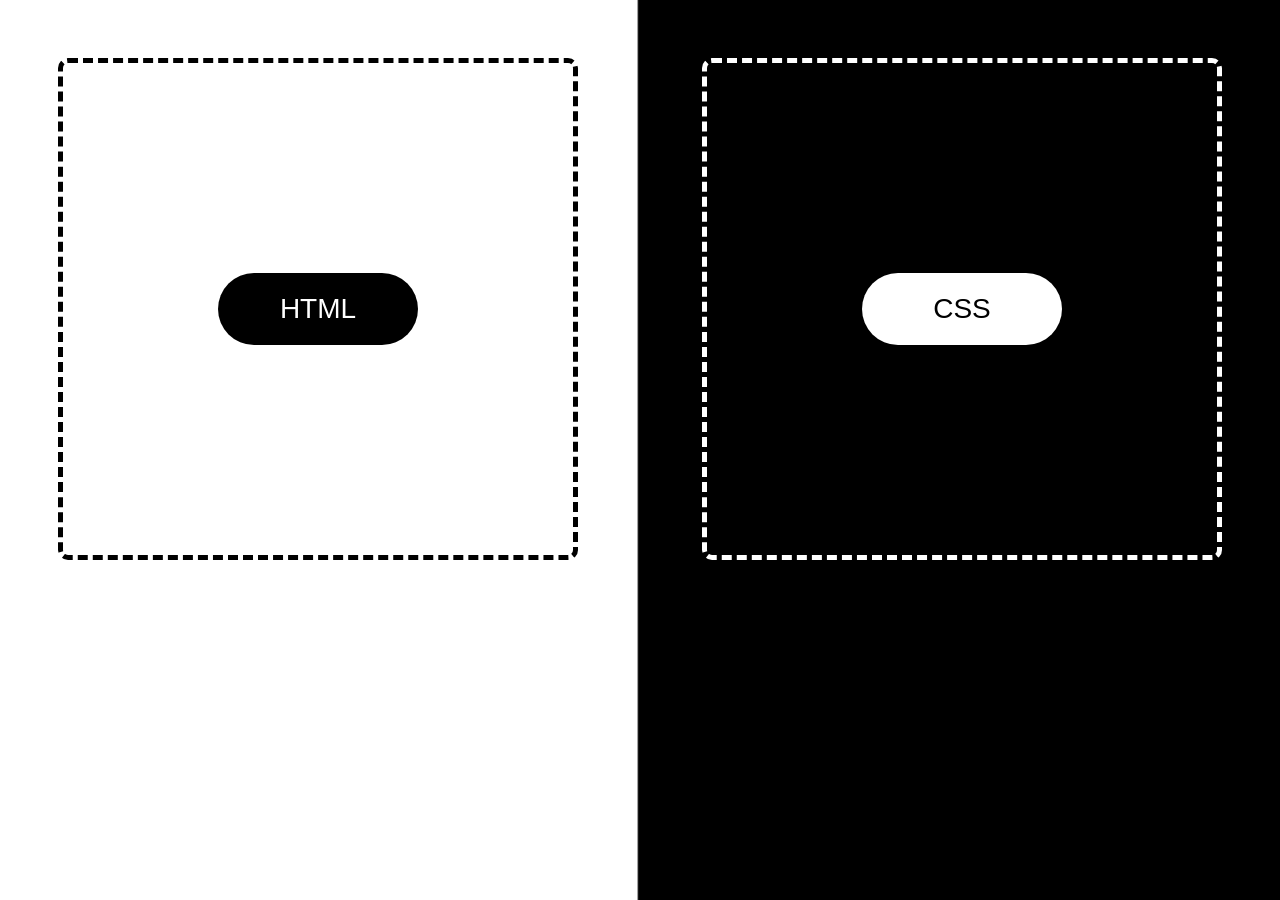
<file: index.html>
<!DOCTYPE html>
<html lang="en">
<head>
    <meta charset="UTF-8" name="viewport" content="width=device-width, user-scalable=no"/>
    <title>Main Page</title>
    <link rel="shortcut icon"  type="image/png" href="images/wb.png"/>
    <link rel="stylesheet" type="text/css" href="css/main.css">
</head>
<body>
    <div class="container HTML">
        <form action="html_guide.html">
            <button class = "button html" style="vertical-align:middle"><span>HTML</span></button>
        </form>
    </div>
    <div class="container CSS">
        <form action="css_guide.html">
            <button class = "button css" style="vertical-align:middle"><span>CSS</span></button>
        </form>
    </div>
</body>
</html>
</file>
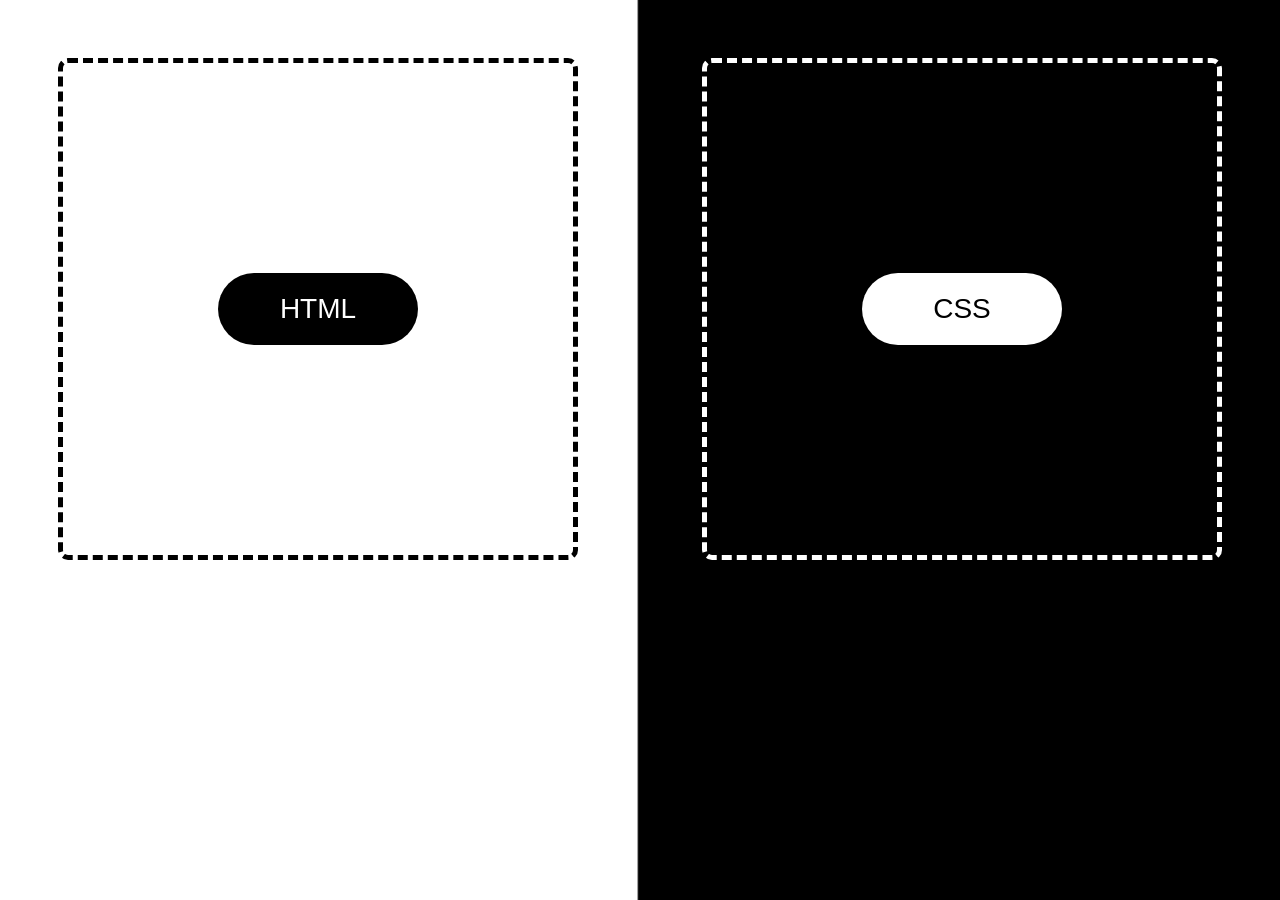
<file: _includes/index.html>
<!DOCTYPE html>
<html lang="en">
<head>
    <meta charset="UTF-8" name="viewport" content="width=device-width, user-scalable=no"/>
    <title>Main Page</title>
    <link rel="shortcut icon"  type="image/png" href="../images/wb.png"/>
    <link rel="stylesheet" type="text/css" href="../css/main.css">
</head>
<body>
    <div class="container HTML">
        <form action="html_guide.html">
            <button class = "button html" style="vertical-align:middle"><span>HTML</span></button>
        </form>
    </div>
    <div class="container CSS">
        <form action="css_guide.html">
            <button class = "button css" style="vertical-align:middle"><span>CSS</span></button>
        </form>
    </div>
</body>
</html>
</file>
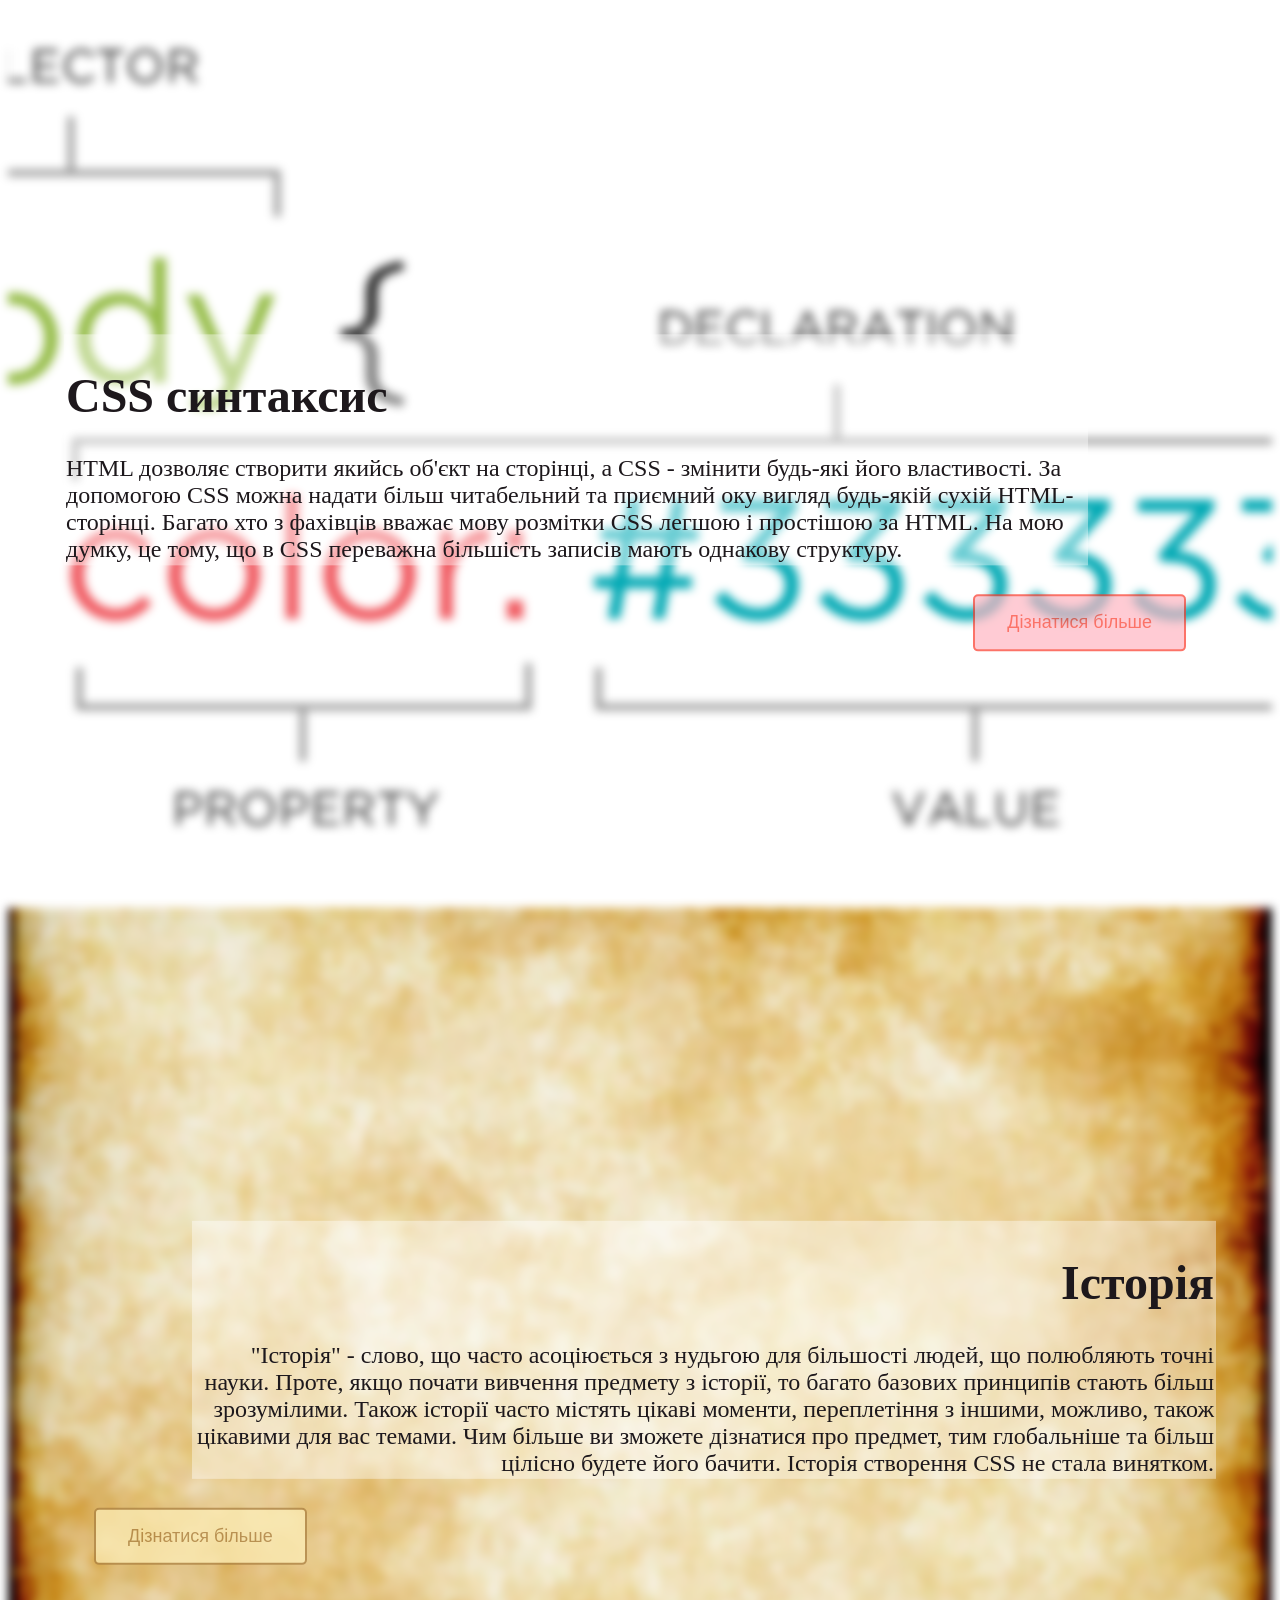
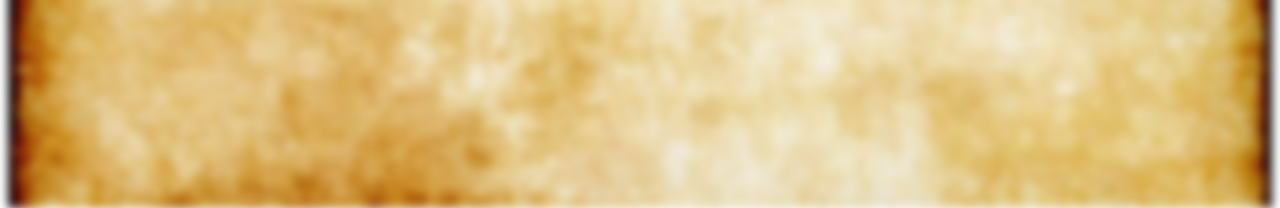
<file: css_first.html>
<!DOCTYPE html>
<html lang="uk">
<head>
    <meta charset="UTF-8">
    <meta name="viewport" content="width=device-width, initial-scale=1">
    <title>HTML Guide</title>
    <link rel="shortcut icon" href="images/wb.png"/>
    <link rel="stylesheet" type="text/css" href="css/first.css">
</head>
<body>
<div class="container selectors"></div>
<div class="text css-color tag-position">
    <h1>CSS синтаксис</h1>
    <text>
        HTML дозволяє створити якийсь об'єкт на сторінці, а CSS - змінити будь-які його властивості.
        За допомогою CSS можна надати більш читабельний та приємний оку вигляд будь-якій сухій HTML-сторінці.
        Багато хто з фахівців вважає мову розмітки CSS легшою і простішою за HTML. На мою думку,
        це тому, що в CSS переважна більшість записів мають однакову структуру.
    </text>
    <form action="selectors.html">
        <button class="button Right red"><span>Дізнатися більше</span></button>
    </form>
</div>
<div class="container css-history"></div>
<div class="text css-color history-position">
    <h1>Історія</h1>
    <text>"Історія" - слово, що часто асоціюється з нудьгою для більшості людей, що полюбляють точні науки.
        Проте, якщо почати вивчення предмету з історії, то багато базових принципів стають більш зрозумілими.
        Також історії часто містять цікаві моменти, переплетіння з іншими, можливо, також цікавими для вас темами.
        Чим більше ви зможете дізнатися про предмет, тим глобальніше та більш цілісно будете його бачити.
        Історія створення CSS не стала винятком.</text>
    <form action="css_history.html">
        <button class="button Left brown"><span>Дізнатися більше</span></button>
    </form>
</div>
</body>
</html>
</file>
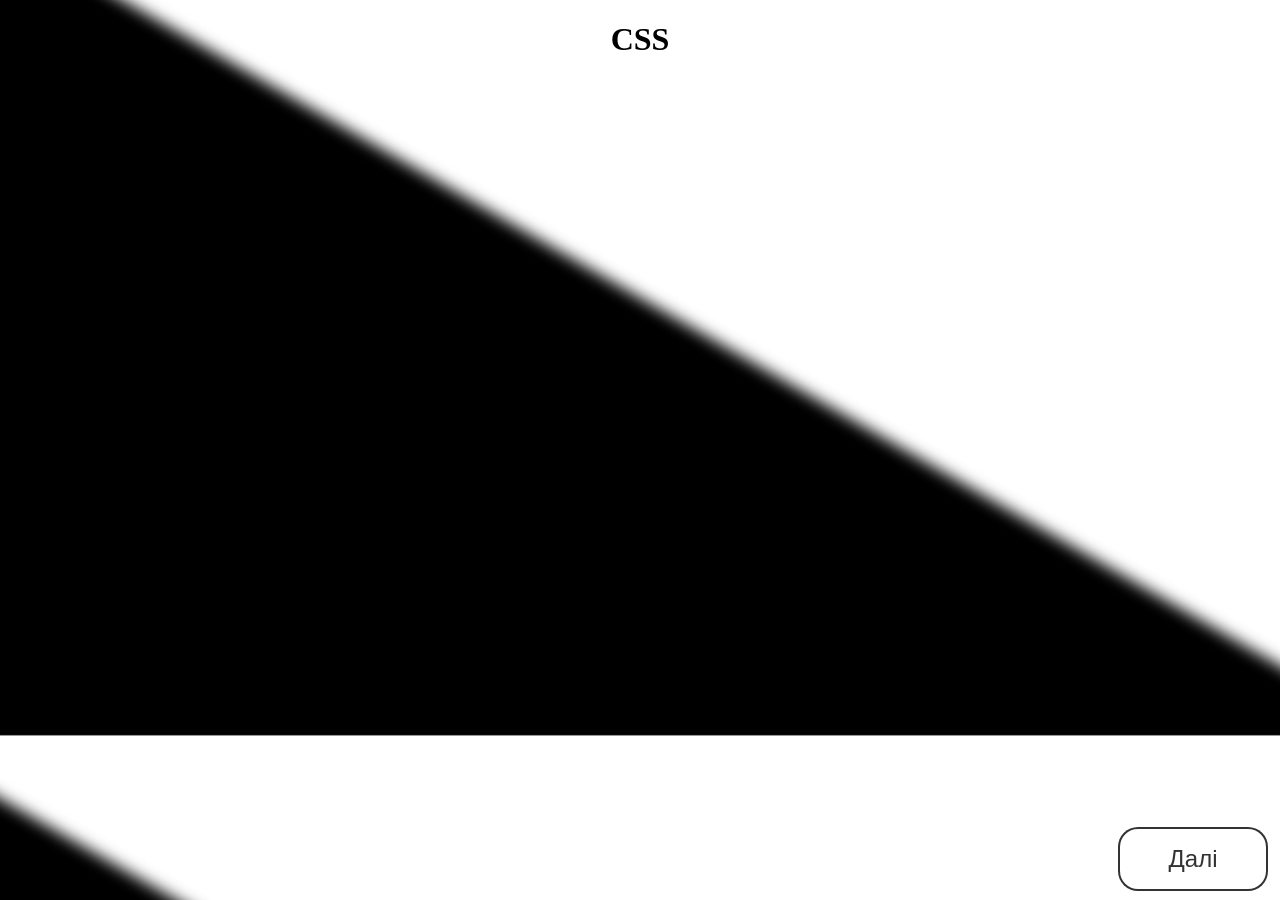
<file: css_guide.html>
<!DOCTYPE html>
<html lang="uk">
<head>
    <meta charset="UTF-8">
    <meta name="viewport" content="width=device-width, initial-scale=1">
    <title>CSS Guide</title>
    <link rel="shortcut icon" href="images/wb.png"/>
    <link rel="stylesheet" type="text/css" href="css/guide.css">
</head>
<body id = "guide">
<div class="bg-text">
    <h1>CSS</h1>
    <iframe src="https://uk.wikipedia.org/wiki/CSS">
        Ваш браузер не підтримує iframe!
    </iframe>
</div>
<div>
    <form action="css_first.html">
        <button class="button"><span>Далі</span></button>
    </form>
</div>
</body>
</html>
</file>
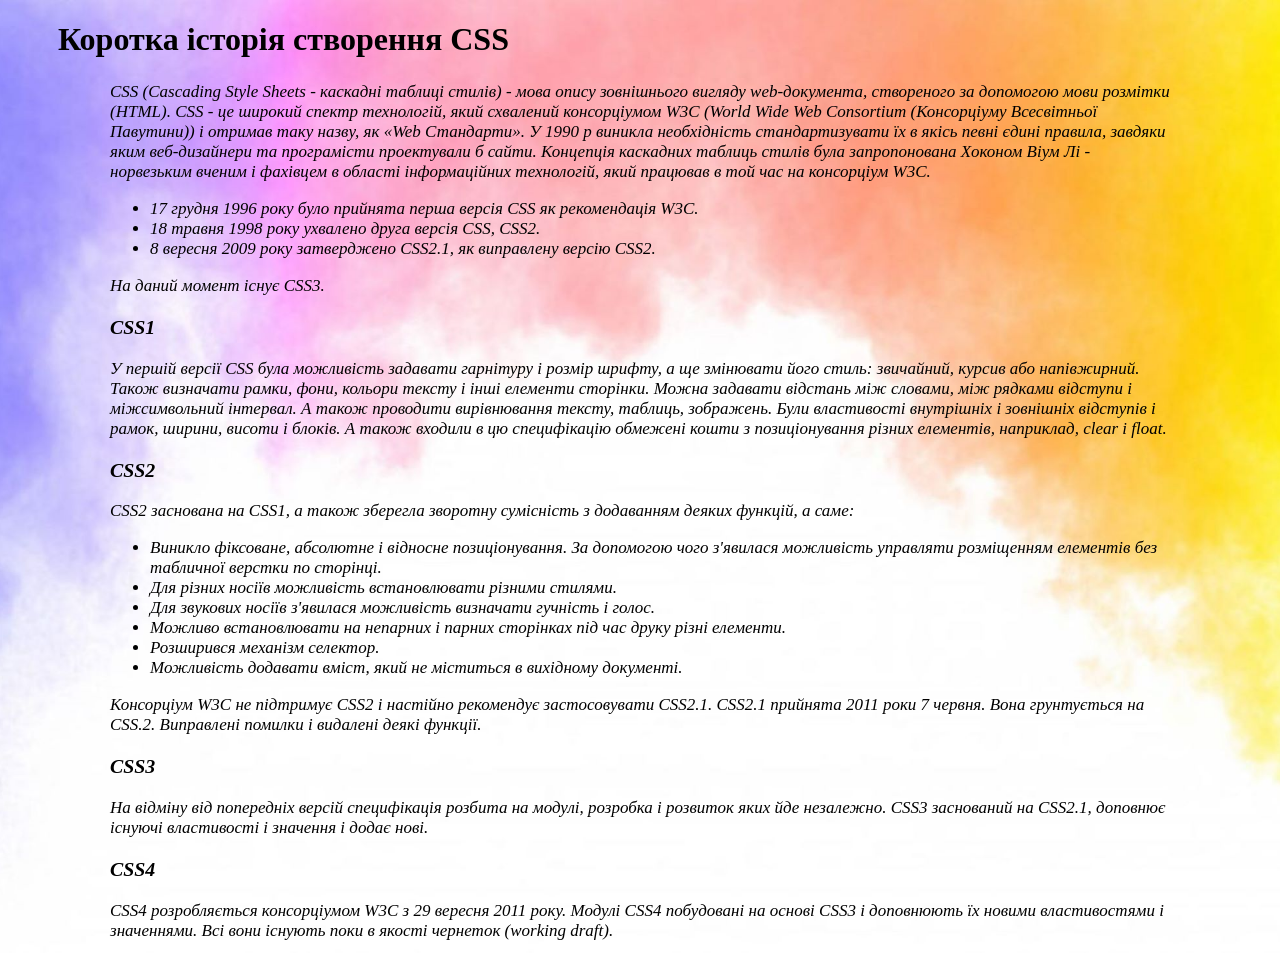
<file: css_history.html>
<!DOCTYPE html>
<html lang="en">
<head>
    <meta charset="UTF-8" name="viewport" content="width=device-width, user-scalable=no"/>
    <title>History of CSS</title>
    <link rel="shortcut icon"  type="image/png" href="images/wb.png"/>
    <link rel="stylesheet" type="text/css" href="css/history.css">
</head>
<body id = "css">
<h1 class = "css-header">Коротка історія створення CSS</h1>
<div class="text-css">
    CSS (Cascading Style Sheets - каскадні таблиці стилів) - мова опису зовнішнього вигляду web-документа, створеного за допомогою мови розмітки (HTML).
    CSS - це широкий спектр технологій, який схвалений консорціумом W3C (World Wide Web Consortium (Консорціуму Всесвітньої Павутини))
    і отримав таку назву, як «Web Стандарти». У 1990 р виникла необхідність стандартизувати їх в якісь певні єдині правила,
    завдяки яким веб-дизайнери та програмісти проектували б сайти.
    Концепція каскадних таблиць стилів була запропонована Хоконом Віум Лі - норвезьким вченим і фахівцем в області інформаційних технологій,
    який працював в той час на консорціум W3C.
    <ul>
    <li> 17 грудня 1996 року було прийнята перша версія СSS як рекомендація W3C.</li>
    <li> 18 травня 1998 року ухвалено друга версія CSS, CSS2.</li>
    <li>8 вересня 2009 року затверджено CSS2.1, як виправлену версію CSS2.</li></ul>
    На даний момент існує СSS3.

    <h3>CSS1</h3>
    У першій версії CSS була можливість задавати гарнітуру і розмір шрифту, а ще змінювати його стиль: звичайний, курсив або напівжирний.
    Також визначати рамки, фони, кольори тексту і інші елементи сторінки.
    Можна задавати відстань між словами, між рядками відступи і міжсимвольний інтервал.
    А також проводити вирівнювання тексту, таблиць, зображень.
    Були властивості внутрішніх і зовнішніх відступів і рамок, ширини, висоти і блоків. А також входили в цю специфікацію
    обмежені кошти з позиціонування різних елементів, наприклад, clear і float.
    <h3>CSS2</h3>
    CSS2 заснована на CSS1, а також зберегла зворотну сумісність з додаванням деяких функцій, а саме:
    <ul>
        <li>Виникло фіксоване, абсолютне і відносне позиціонування. За допомогою чого з'явилася можливість управляти розміщенням елементів без табличної верстки по сторінці.</li>
        <li>Для різних носіїв можливість встановлювати різними стилями.</li>
        <li>Для звукових носіїв з'явилася можливість визначати гучність і голос.</li>
        <li>Можливо встановлювати на непарних і парних сторінках під час друку різні елементи.</li>
        <li>Розширився механізм селектор.</li>
        <li>Можливість додавати вміст, який не міститься в вихідному документі.</li></ul>
    Консорціум W3C не підтримує CSS2 і настійно рекомендує застосовувати CSS2.1. CSS2.1 прийнята 2011 роки 7 червня. Вона грунтується на CSS.2.
    Виправлені помилки і видалені деякі функції.
    <h3>CSS3</h3>
    На відміну від попередніх версій специфікація розбита на модулі, розробка і розвиток яких йде незалежно.
    CSS3 заснований на CSS2.1, доповнює існуючі властивості і значення і додає нові.
    <h3>CSS4</h3>
    CSS4 розробляється консорціумом W3C з 29 вересня 2011 року. Модулі CSS4 побудовані на основі CSS3 і доповнюють
    їх новими властивостями і значеннями. Всі вони існують поки в якості чернеток (working draft).
</div>
</body>
</html>
</file>
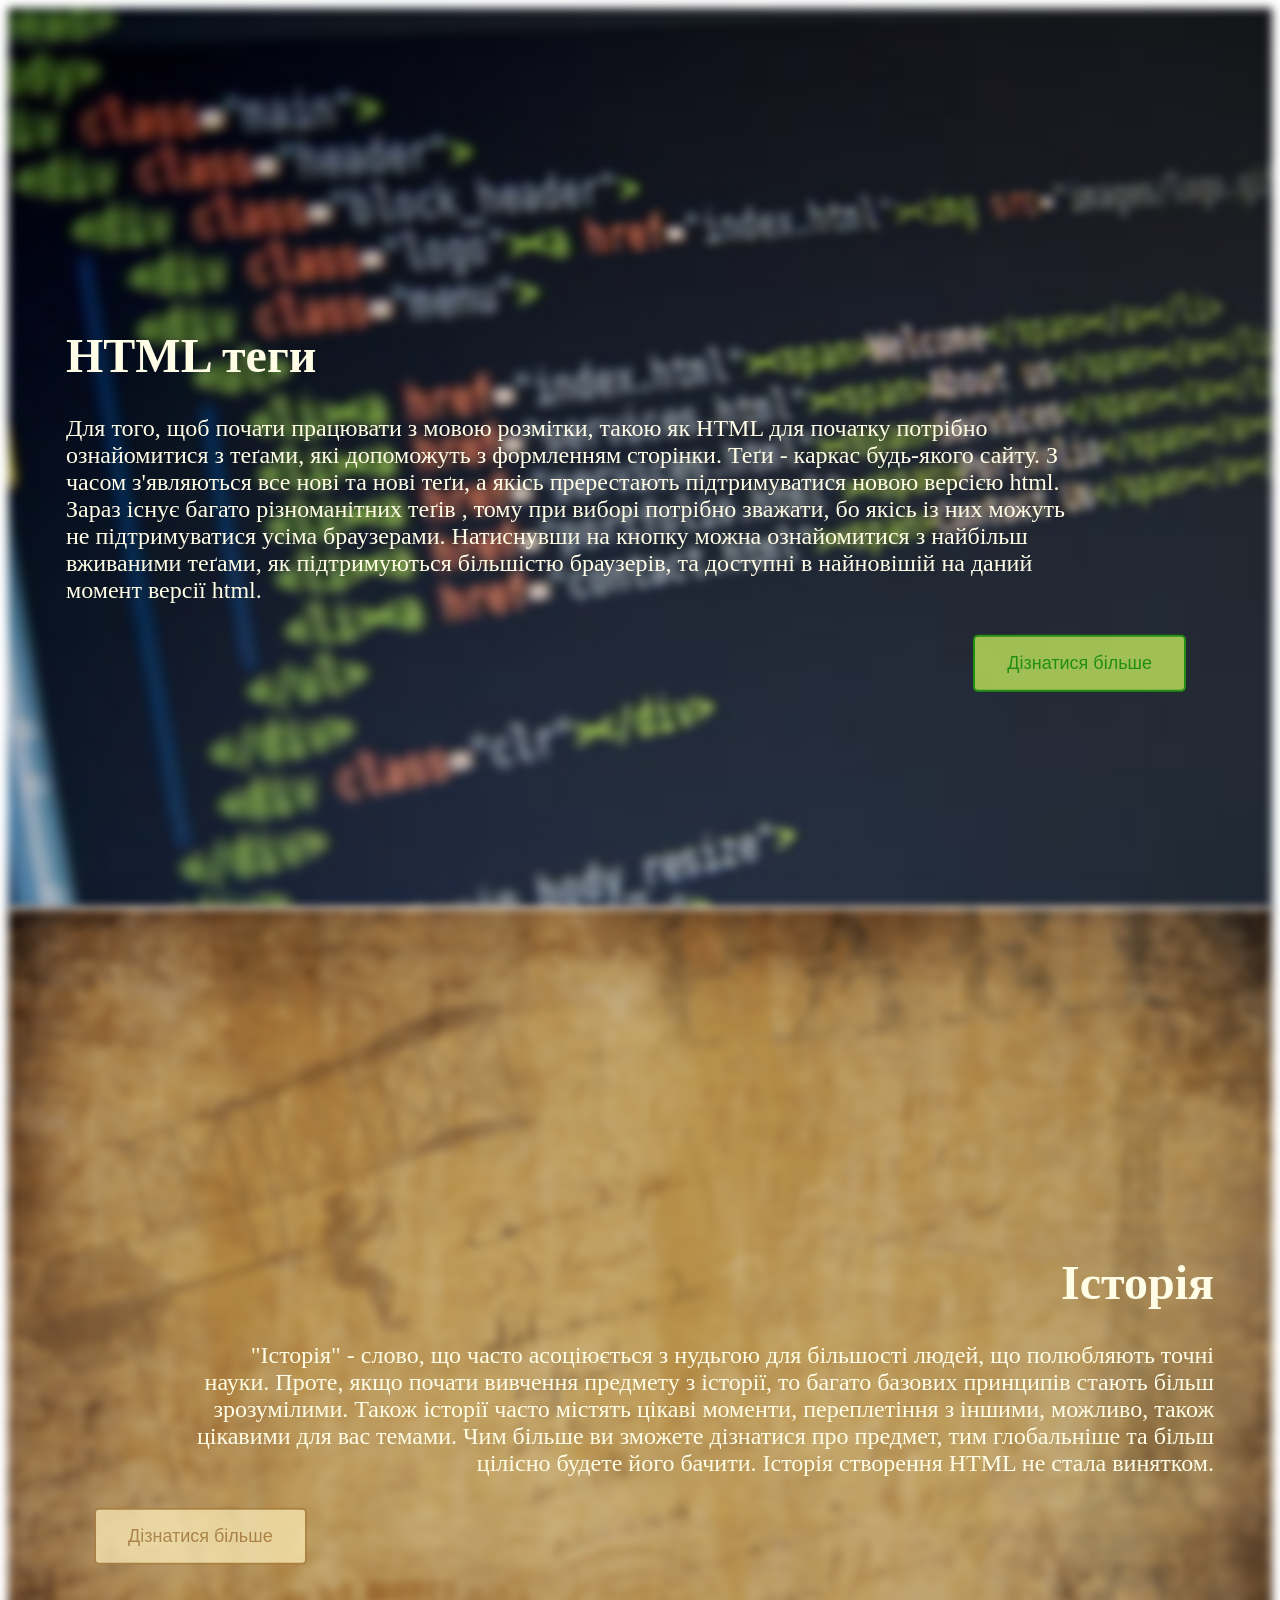
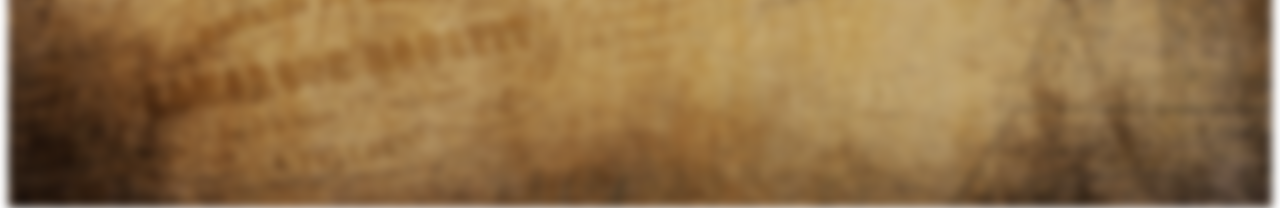
<file: html_first.html>
<!DOCTYPE html>
<html lang="uk">
<head>
    <meta charset="UTF-8">
    <meta name="viewport" content="width=device-width, initial-scale=1">
    <title>HTML Guide</title>
    <link rel="shortcut icon" href="images/wb.png"/>
    <link rel="stylesheet" type="text/css" href="css/first.css">
</head>
<body>
<div class="container tags"></div>
<div class="text html-color tag-position">
    <h1>HTML теги</h1>
    <text>
        Для того, щоб почати працювати з мовою розмітки, такою як HTML для початку
            потрібно ознайомитися з теґами, які допоможуть з формленням сторінки. Теґи - каркас будь-якого сайту.
        З часом з'являються все нові та нові теґи, а якісь пререстають підтримуватися новою версією html.
            Зараз існує багато різноманітних теґів , тому при виборі потрібно зважати,
            бо якісь із них можуть не підтримуватися усіма браузерами.
        Натиснувши на кнопку можна ознайомитися з найбільш вживаними теґами, як підтримуються більшістю браузерів,
        та доступні в найновішій на даний момент версії html.</text>
    <form action="tags.html">
        <button class="button Right green"><span>Дізнатися більше</span></button>
    </form>
</div>
<div class="container history"></div>
<div class="text html-color history-position">
<h1>Історія</h1>
    <text>"Історія" - слово, що часто асоціюється з нудьгою для більшості людей, що полюбляють точні науки.
        Проте, якщо почати вивчення предмету з історії, то багато базових принципів стають більш зрозумілими.
        Також історії часто містять цікаві моменти, переплетіння з іншими, можливо, також цікавими для вас темами.
        Чим більше ви зможете дізнатися про предмет, тим глобальніше та більш цілісно будете його бачити.
        Історія створення HTML не стала винятком.</text>
    <form action="html_history.html">
        <button class="button Left brown"><span>Дізнатися більше</span></button>
    </form>
</div>
</body>
</html>
</file>
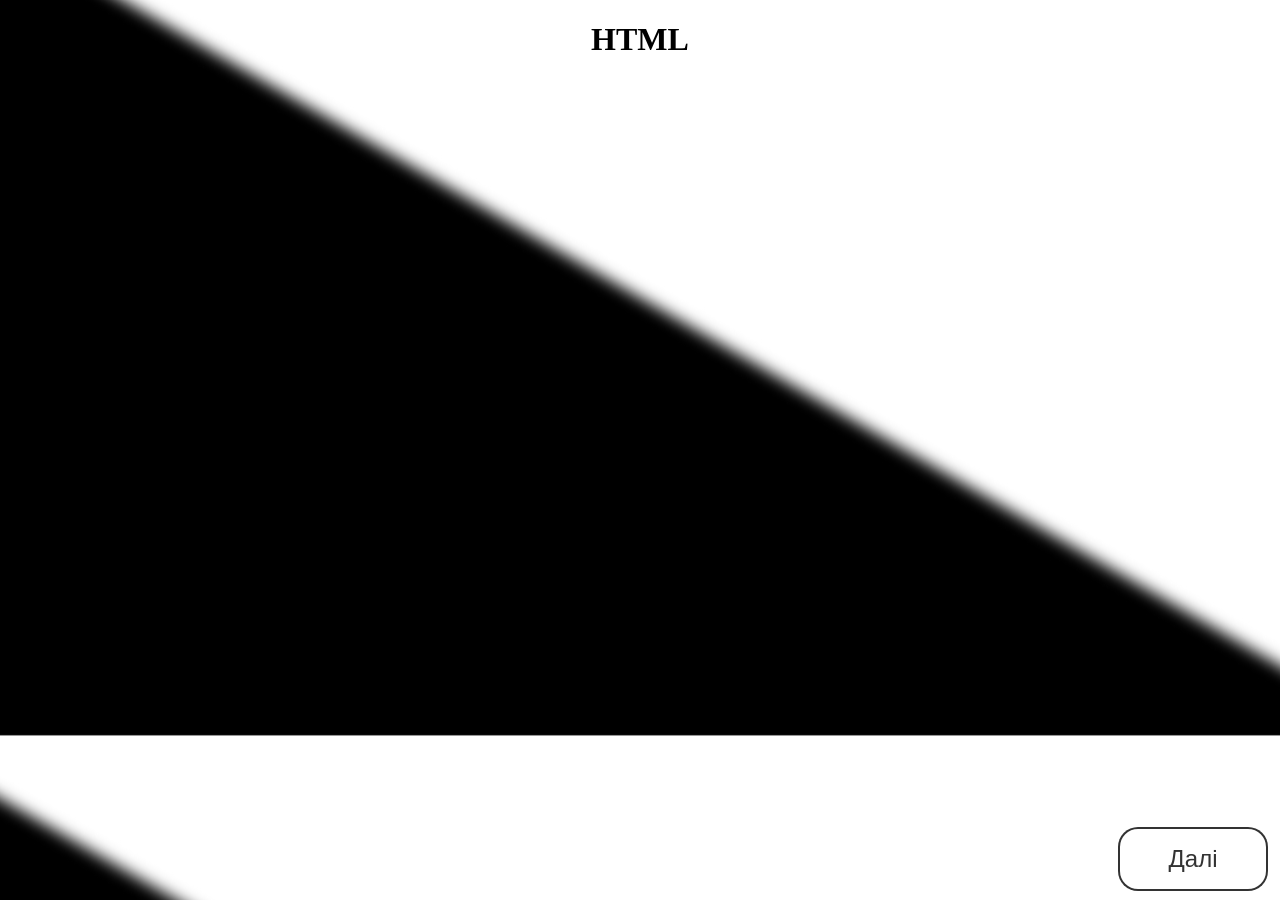
<file: html_guide.html>
<!DOCTYPE html>
<html lang="uk">
<head>
    <meta charset="UTF-8">
    <meta name="viewport" content="width=device-width, initial-scale=1">
    <title>HTML Guide</title>
    <link rel="shortcut icon" href="images/wb.png"/>
    <link rel="stylesheet" type="text/css" href="css/guide.css">
</head>
<body id = "guide">
<div class="bg-text">
    <h1>HTML</h1>
    <iframe src="https://uk.wikipedia.org/wiki/HTML">
    Ваш браузер не підтримує iframe!
</iframe>
</div>
<div>
    <form action="html_first.html">
        <button class="button"><span>Далі</span></button>
    </form>
</div>
</body>
</html>
</file>
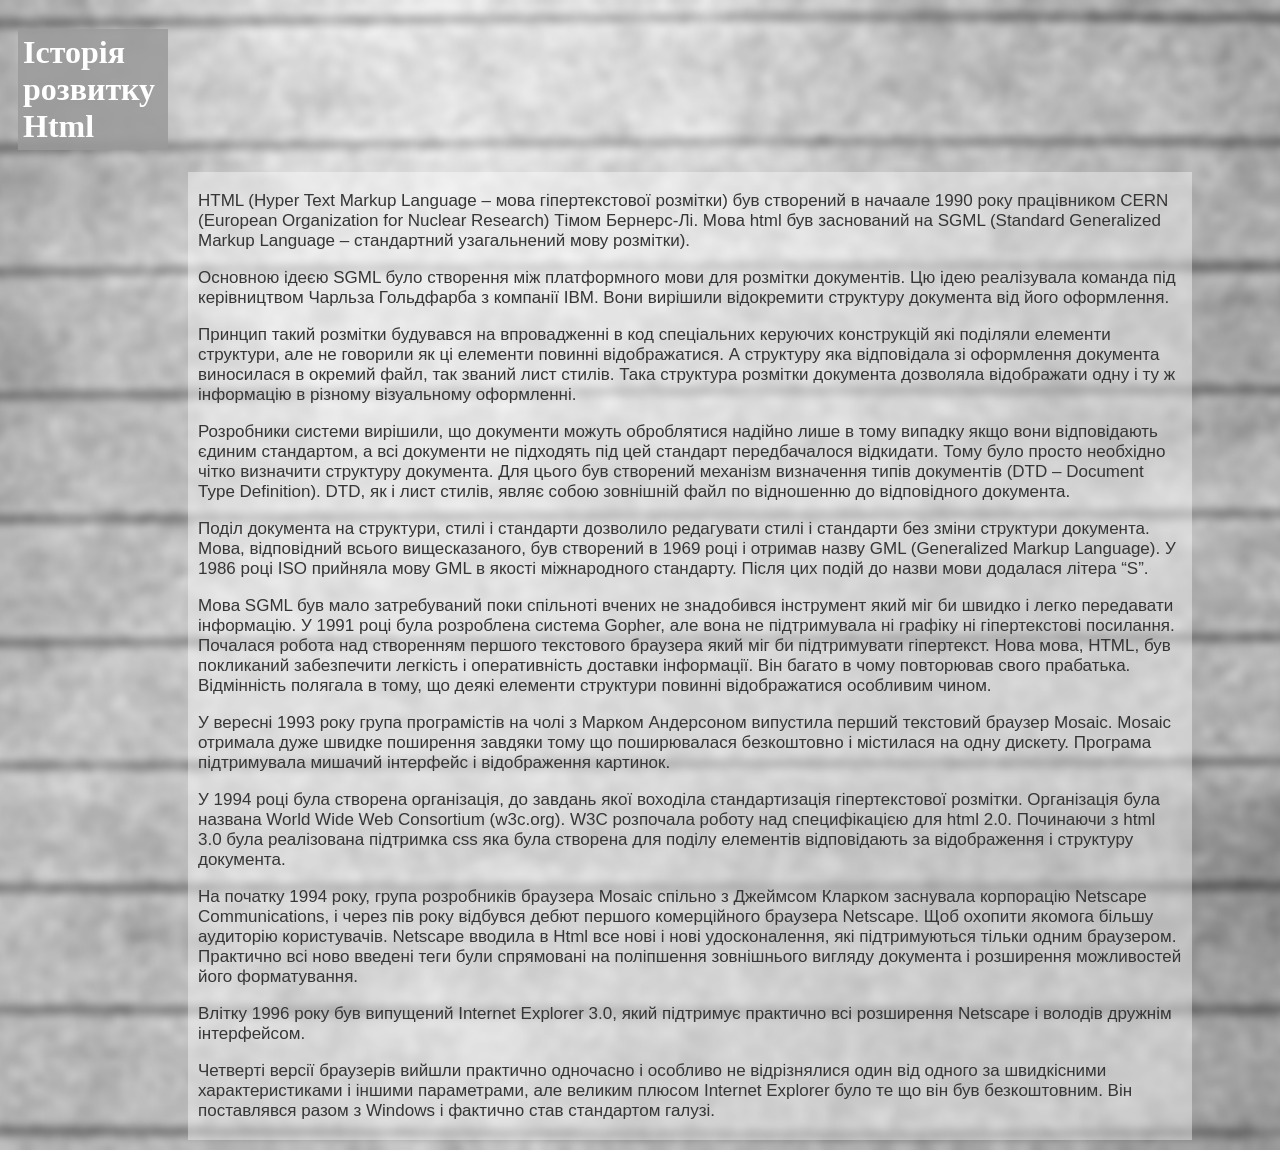
<file: html_history.html>
<!DOCTYPE html>
<html lang="en">
<head>
    <meta charset="UTF-8" name="viewport" content="width=device-width, user-scalable=no"/>
    <title>History of HTML</title>
    <link rel="shortcut icon"  type="image/png" href="images/wb.png"/>
    <link rel="stylesheet" type="text/css" href="css/history.css">
</head>
<body id = "html">
<h1 class="html-header">Історія розвитку Html</h1>
<div class="text-html">
    <p>HTML (Hyper Text Markup Language – мова гіпертекстової розмітки) був створений в начаале 1990 року працівником
    CERN (European Organization for Nuclear Research) Тімом Бернерс-Лі.
    Мова html був заснований на SGML (Standard Generalized Markup Language – стандартний узагальнений мову розмітки).</p>
    <p>Основною ідеєю SGML було створення між платформного мови для розмітки документів. Цю ідею реалізувала команда
    під керівництвом Чарльза Гольдфарба з компанії IBM.
    Вони вирішили відокремити структуру документа від його оформлення. </p>
    <p>Принцип такий розмітки будувався на впровадженні в код спеціальних керуючих конструкцій які поділяли елементи структури,
    але не говорили як ці елементи повинні відображатися. А структуру яка відповідала зі оформлення документа виносилася в окремий файл,
    так званий лист стилів.
    Така структура розмітки документа дозволяла відображати одну і ту ж інформацію в різному візуальному оформленні. </p>
    <p>Розробники системи вирішили, що документи можуть оброблятися надійно лише в тому випадку якщо вони відповідають єдиним стандартом,
    а всі документи не підходять під цей стандарт передбачалося відкидати. Тому було просто необхідно чітко визначити структуру документа.
    Для цього був створений механізм визначення типів документів (DTD – Document Type Definition).
    DTD, як і лист стилів, являє собою зовнішній файл по відношенню до відповідного документа. </p>
    <p>Поділ документа на структури, стилі і стандарти дозволило редагувати стилі і стандарти без зміни структури документа.
    Мова, відповідний всього вищесказаного, був створений в 1969 році і отримав назву GML (Generalized Markup Language).
    У 1986 році ISO прийняла мову GML в якості міжнародного стандарту. Після цих подій до назви мови додалася літера “S”. </p>
    <p>Мова SGML був мало затребуваний поки спільноті вчених не знадобився інструмент який міг би швидко і легко передавати інформацію.
    У 1991 році була розроблена система Gopher, але вона не підтримувала ні графіку ні гіпертекстові посилання.
    Почалася робота над створенням першого текстового браузера який міг би підтримувати гіпертекст.
    Нова мова, HTML, був покликаний забезпечити легкість і оперативність доставки інформації.
    Він багато в чому повторював свого прабатька. Відмінність полягала в тому,
    що деякі елементи структури повинні відображатися особливим чином. </p>
    <p>У вересні 1993 року група програмістів на чолі з Марком Андерсоном випустила перший текстовий браузер Mosaic.
    Mosaic отримала дуже швидке поширення завдяки тому що поширювалася безкоштовно і містилася на одну дискету.
    Програма підтримувала мишачий інтерфейс і відображення картинок. </p>
    <p>У 1994 році була створена організація, до завдань якої воходіла стандартизація гіпертекстової розмітки.
    Організація була названа World Wide Web Consortium (w3c.org). W3C розпочала роботу над специфікацією для html 2.0.
    Починаючи з html 3.0 була реалізована підтримка css яка була створена для поділу елементів відповідають за відображення і структуру документа. </p>
    <p>На початку 1994 року, група розробників браузера Mosaic спільно з Джеймсом Кларком заснувала корпорацію Netscape Communications,
    і через пів року відбувся дебют першого комерційного браузера Netscape. Щоб охопити якомога більшу аудиторію користувачів.
    Netscape вводила в Html все нові і нові удосконалення, які підтримуються тільки одним браузером.
    Практично всі ново введені теги були спрямовані на поліпшення зовнішнього вигляду документа і розширення можливостей його форматування. </p>
    Влітку 1996 року був випущений Internet Explorer 3.0, який підтримує практично всі розширення Netscape і володів дружнім інтерфейсом.
    <p>Четверті версії браузерів вийшли практично одночасно і особливо не відрізнялися один від одного за швидкісними характеристиками і
    іншими параметрами, але великим плюсом Internet Explorer було те що він був безкоштовним.
    Він поставлявся разом з Windows і фактично став стандартом галузі. </p>
</div>
</body>
</html>
</file>
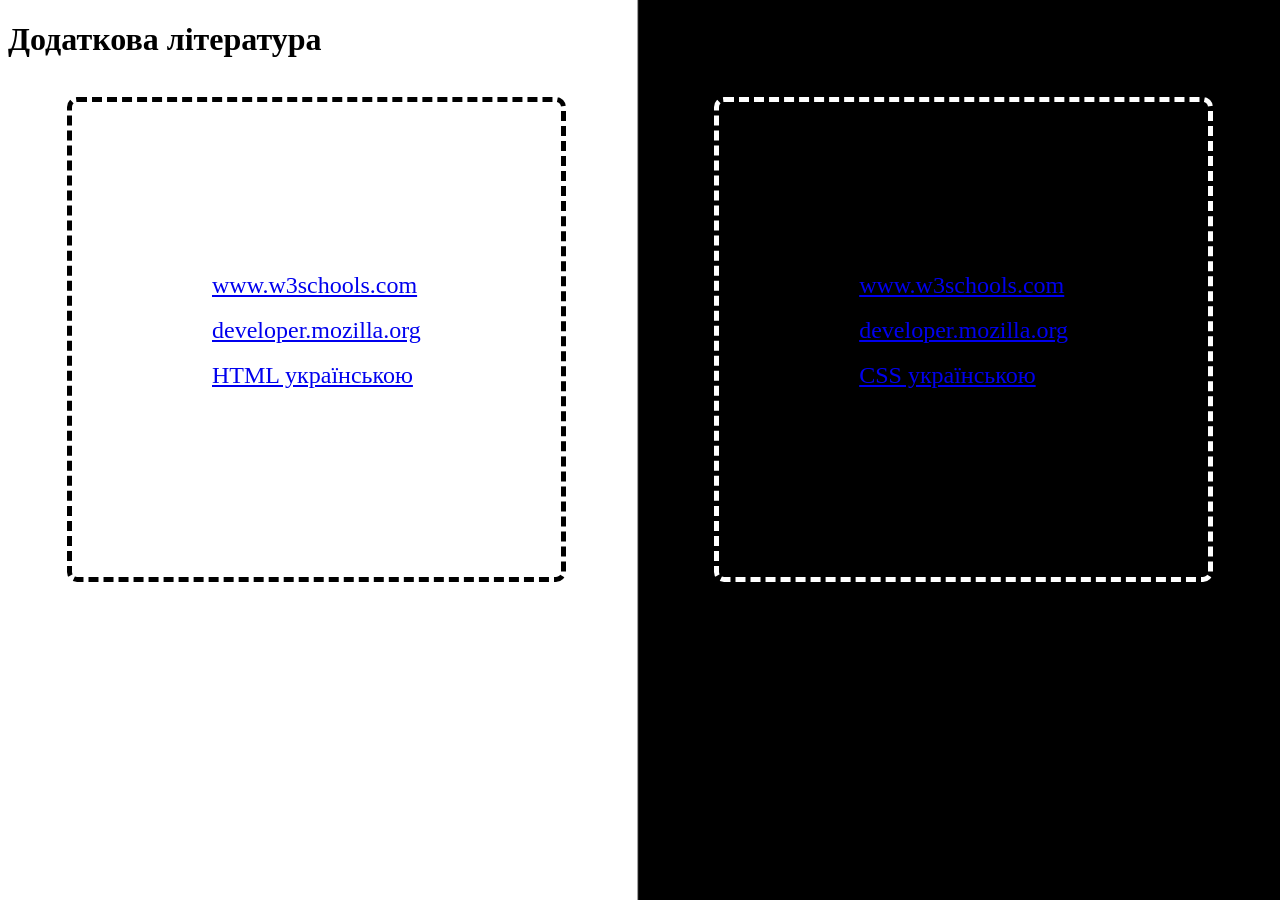
<file: literature.html>
<!DOCTYPE html>
<html lang="en">
<head>
    <meta charset="UTF-8" name="viewport" content="width=device-width, user-scalable=no"/>
    <title>Literature</title>
    <link rel="shortcut icon"  type="image/png" href="images/wb.png"/>
    <link rel="stylesheet" type="text/css" href="css/literature.css">
</head>
<body>
<h1>Додаткова література</h1>
<div class="container HTML">
        <a href="https://www.w3schools.com">www.w3schools.com</a>
        <br><br>
        <a href="https://developer.mozilla.org/uk/docs/Learn/Getting_started_with_the_web/HTML_basics">
            developer.mozilla.org</a>
        <br><br>
        <a href="https://css.in.ua/html/tags">HTML українською</a>
        <br><br>

</div>
<div class="container CSS">
        <a href="https://www.w3schools.com/css/default.asp">www.w3schools.com</a>
        <br><br>
    <a href="https://developer.mozilla.org/uk/docs/Learn/Getting_started_with_the_web/HTML_basics">
        developer.mozilla.org</a>
    <br><br>
        <a href="https://css.in.ua/css/properties">CSS українською</a>
        <br><br>
</div>
</body>
</html>
</file>
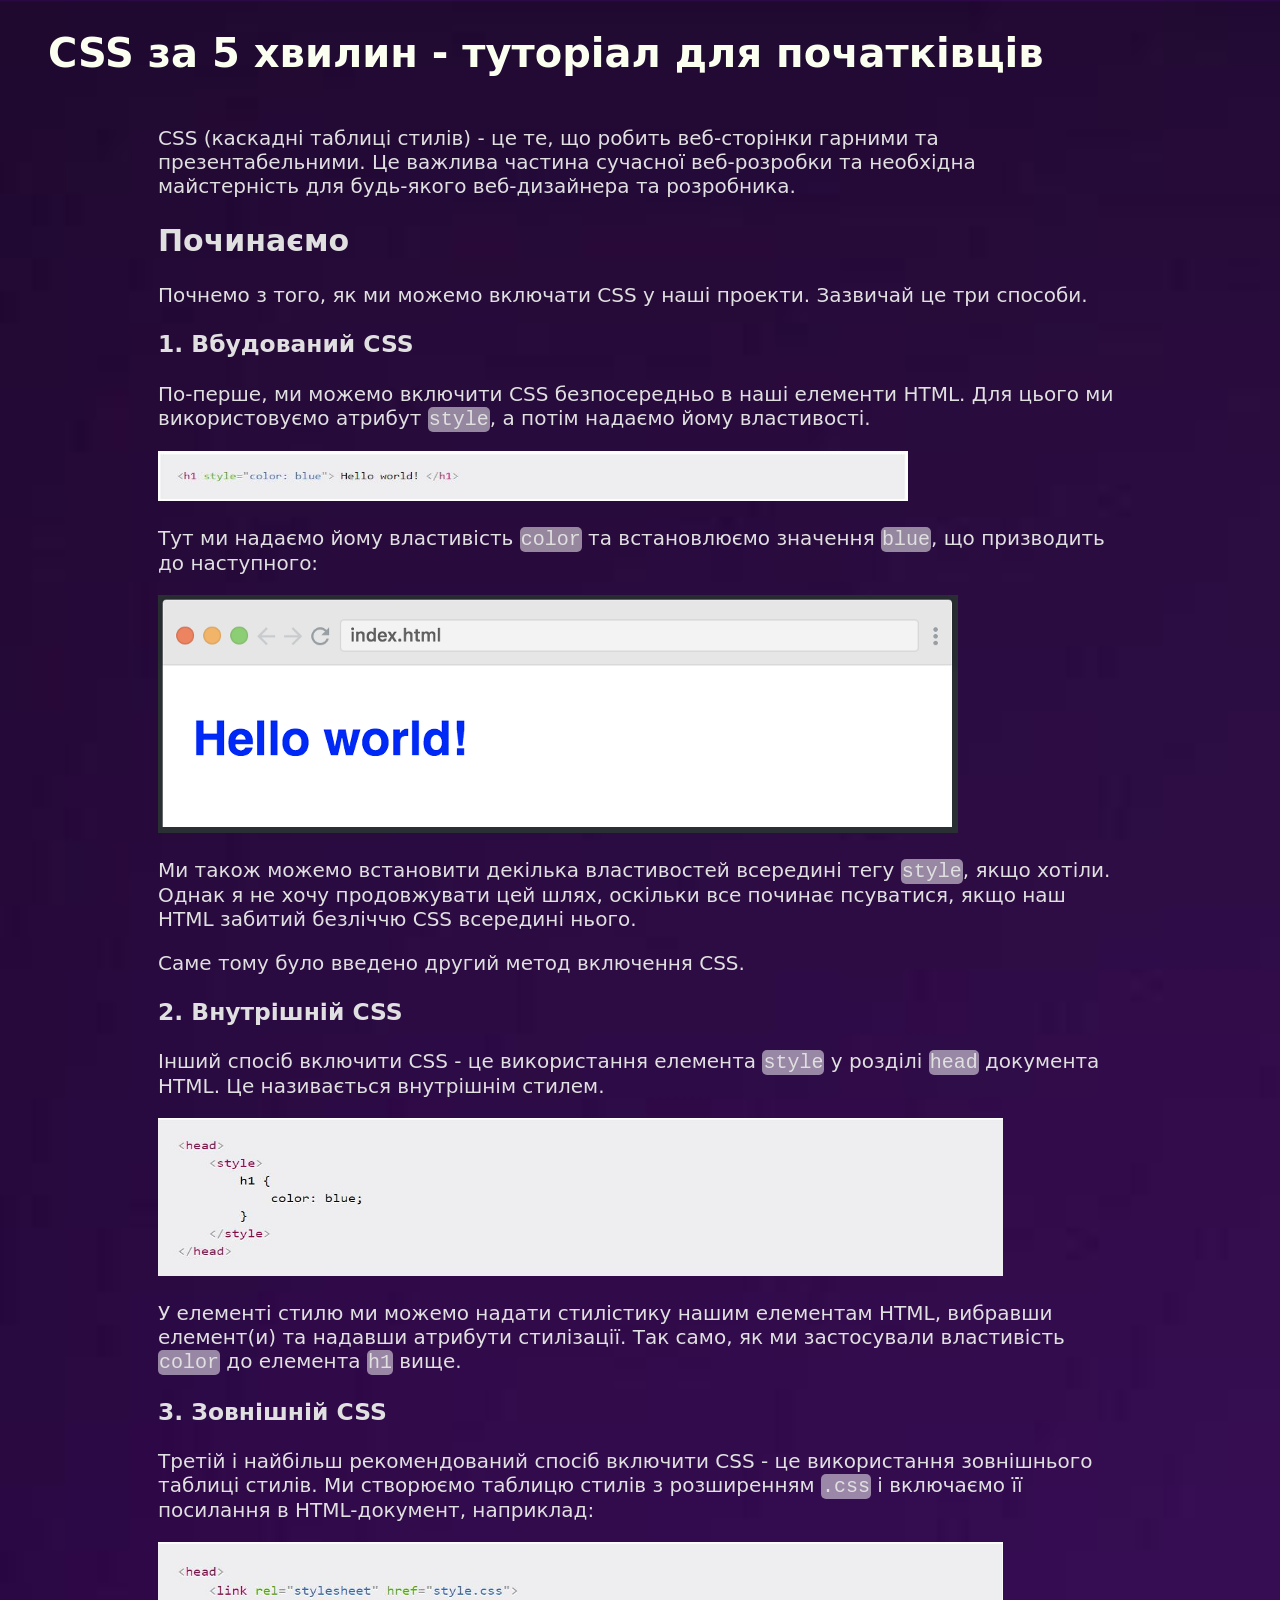
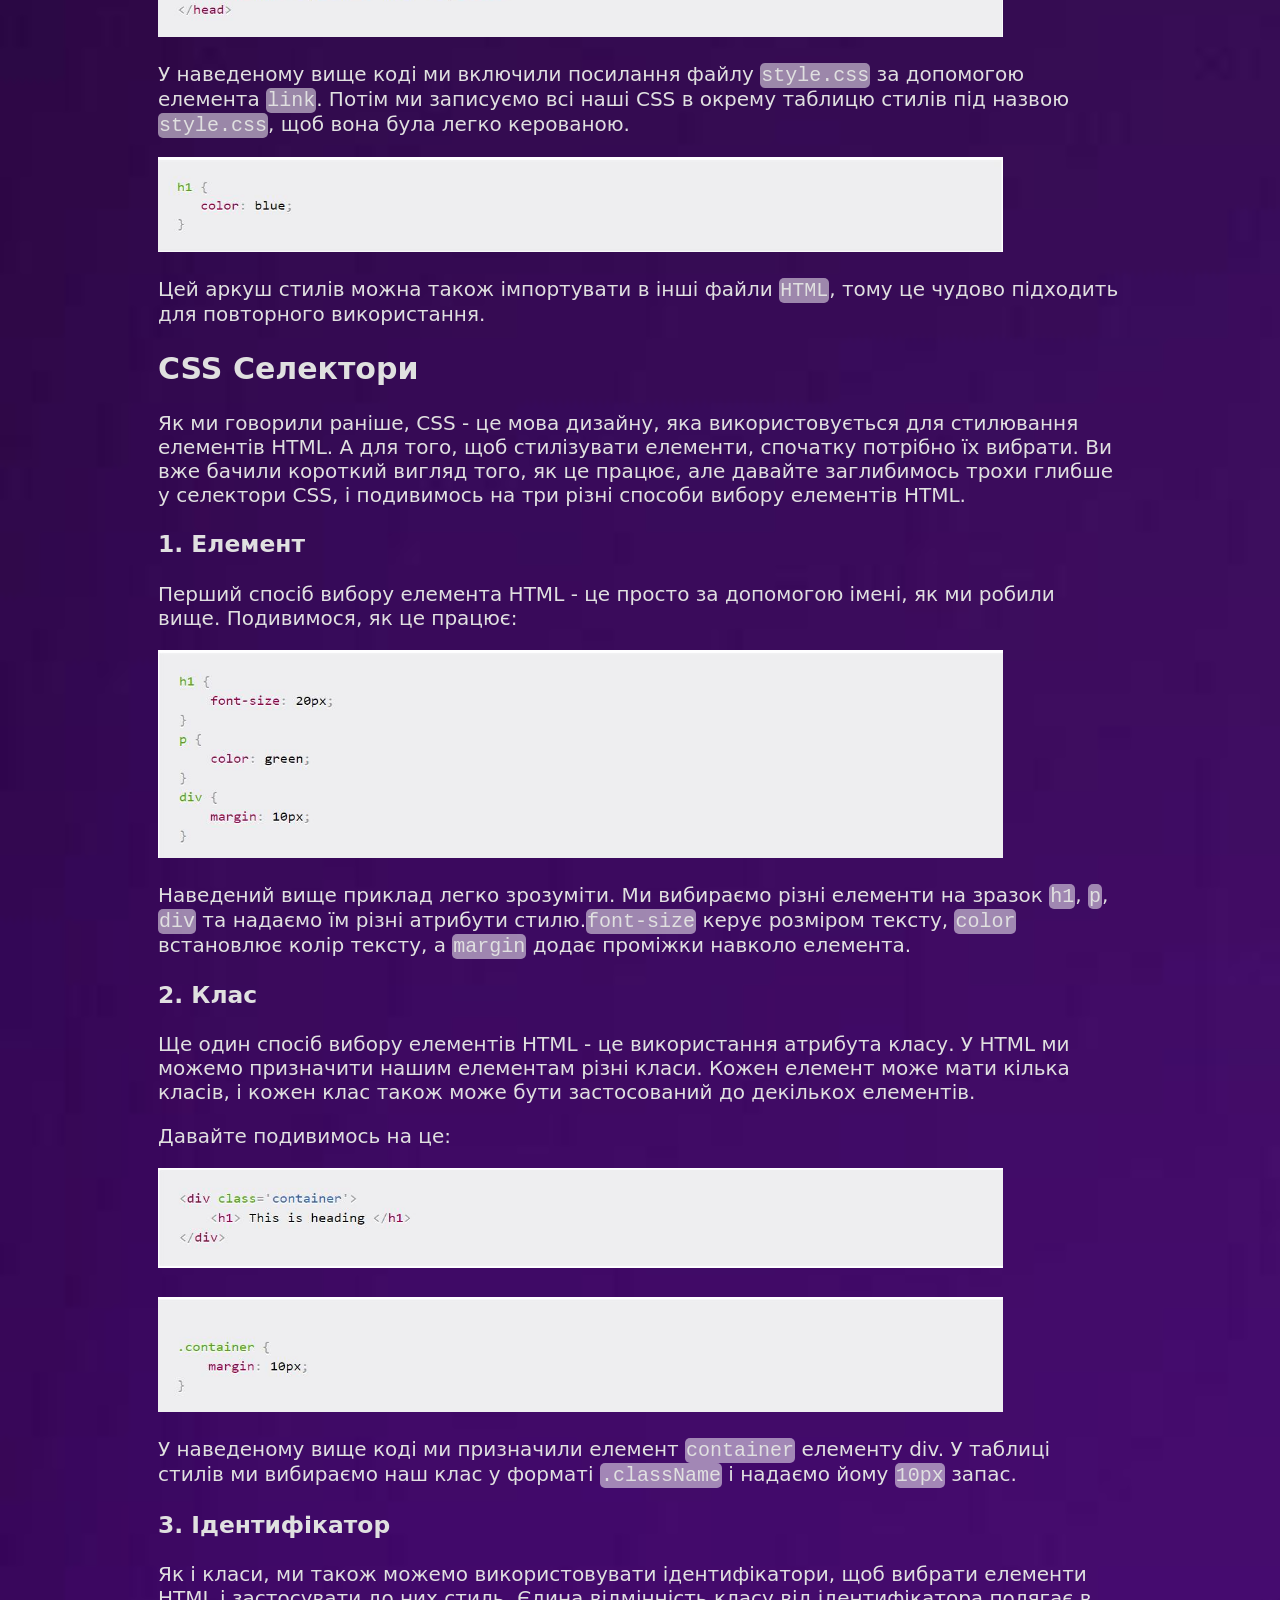
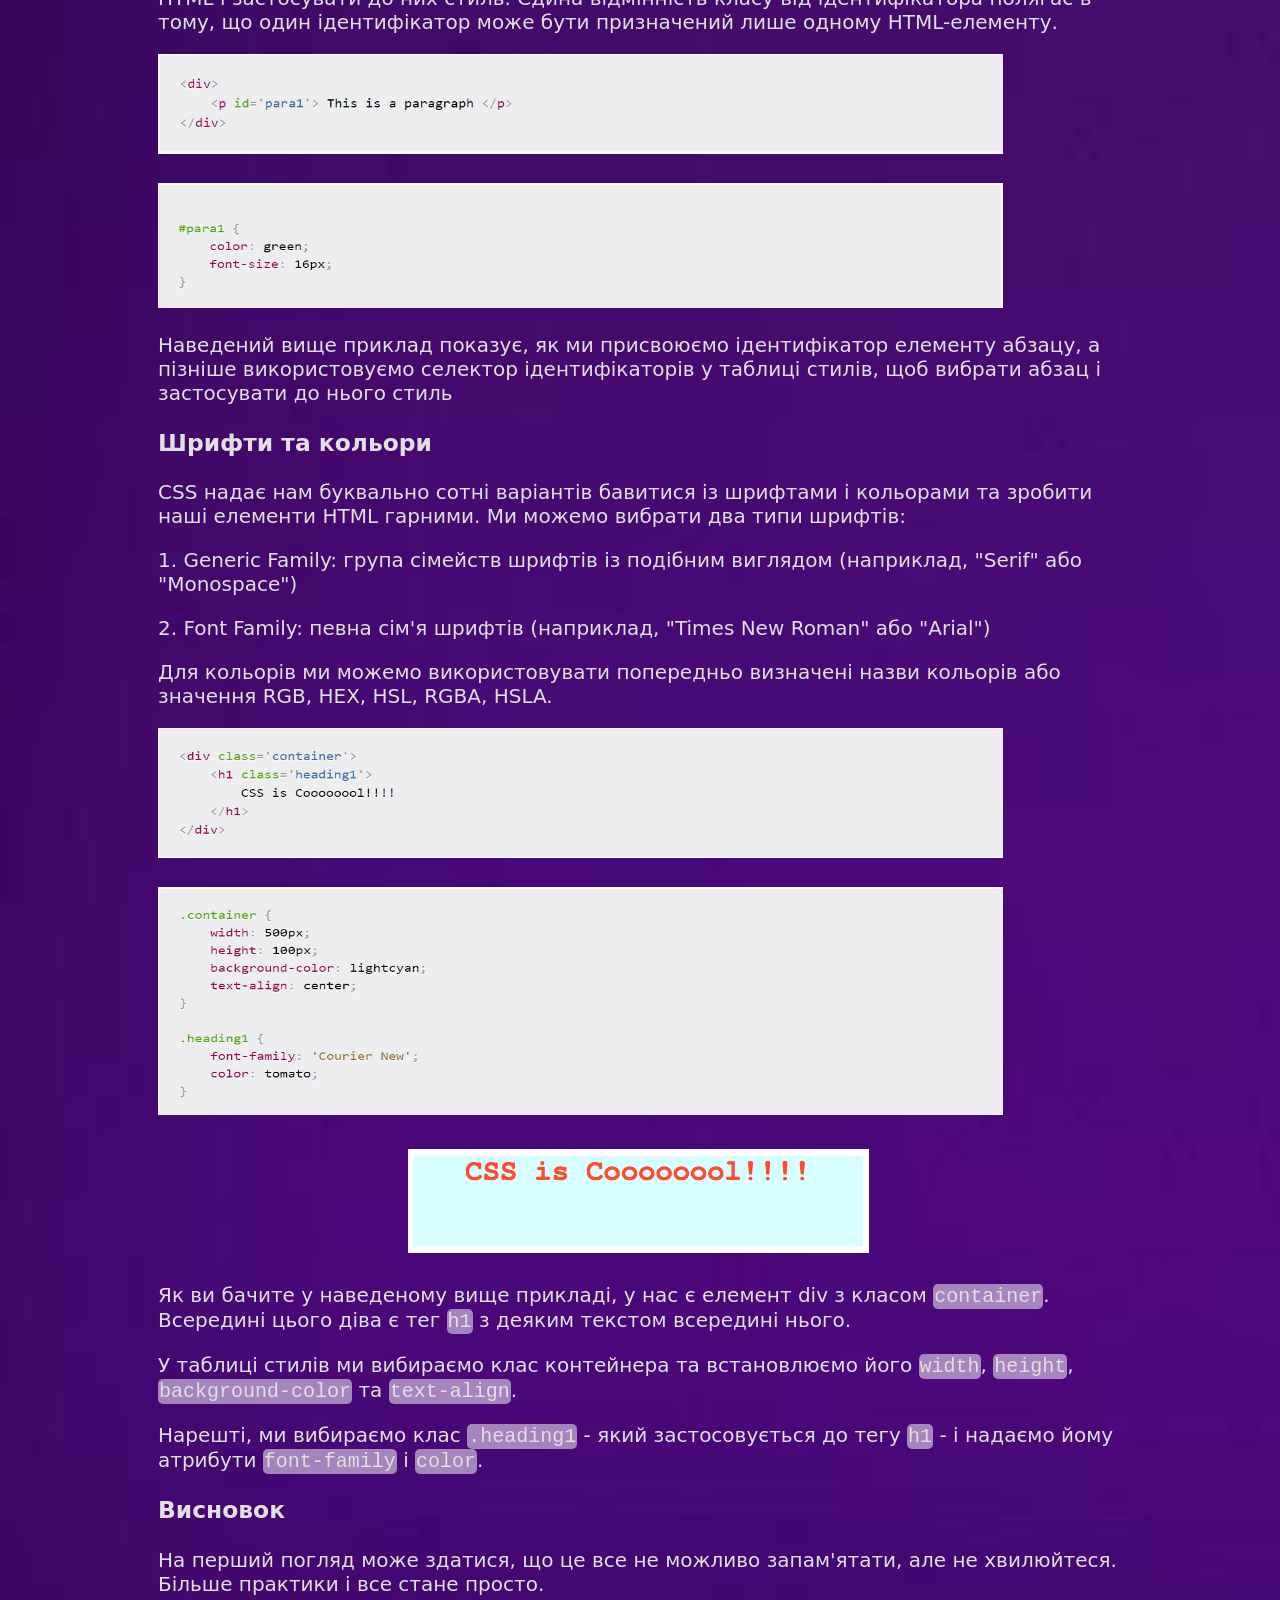
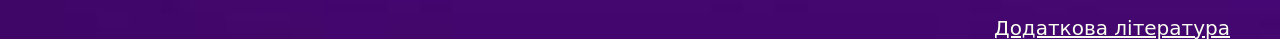
<file: selectors.html>
<!DOCTYPE html>
<html lang="en">
<head>
    <meta charset="UTF-8" name="viewport" content="width=device-width, user-scalable=no"/>
    <title>CSS selectors</title>
    <link rel="shortcut icon"  type="image/png" href="images/wb.png"/>
    <link rel="stylesheet" type="text/css" href="css/selectors.css">
</head>
<body>
<article>
    <header>CSS за 5 хвилин - туторіал для початківців</header>
    <div class="text">
    <p>CSS (каскадні таблиці стилів) - це те, що робить веб-сторінки гарними та презентабельними.
        Це важлива частина сучасної веб-розробки та необхідна майстерність для будь-якого веб-дизайнера та розробника.
    </p>
    <h2>Починаємо</h2>
    <p>Почнемо з того, як ми можемо включати CSS у наші проекти. Зазвичай це три способи.</p>

    <h3>1. Вбудований CSS</h3>
    <p>По-перше, ми можемо включити CSS безпосередньо в наші елементи HTML. Для цього ми використовуємо атрибут <code>style</code>, а потім надаємо йому властивості.</p>
    <img width = "750" height="50" src="images/examp1.jpg">
    <p>Тут ми надаємо йому властивість <code>color</code> та встановлюємо значення <code>blue</code>, що призводить до наступного:</p>
    <img width = "800" height="238" src="images/result1.png">
        <p>Ми також можемо встановити декілька властивостей всередині тегу <code>style</code>, якщо хотіли.
            Однак я не хочу продовжувати цей шлях, оскільки все починає псуватися, якщо наш HTML
            забитий безліччю CSS всередині нього.</p>
        <p>Саме тому було введено другий метод включення CSS.</p>
    <h3>2. Внутрішній CSS</h3>
        <p>Інший спосіб включити CSS - це використання елемента <code>style</code> у розділі <code>head</code> документа HTML.
            Це називається внутрішнім стилем.</p>
        <img width = "845" height="158" src="images/examp2.jpg">
        <p>У елементі стилю ми можемо надати стилістику нашим елементам HTML, вибравши елемент(и) та надавши атрибути стилізації.
            Так само, як ми застосували властивість <code>color</code> до елемента <code>h1</code> вище.</p>
        <h3>3. Зовнішній CSS</h3>
        <p>Третій і найбільш рекомендований спосіб включити CSS - це використання зовнішнього таблиці стилів.
            Ми створюємо таблицю стилів з розширенням <code>.css</code> і включаємо її посилання в HTML-документ, наприклад:</p>
        <img width = "845" height="95" src="images/examp3.jpg">
        <p>У наведеному вище коді ми включили посилання файлу <code>style.css</code> за допомогою елемента <code>link</code>.
            Потім ми записуємо всі наші CSS в окрему таблицю стилів під назвою <code>style.css</code>, щоб вона була легко керованою.</p>
        <img width = "845" height="95" src="images/examp4.jpg">
        <p>Цей аркуш стилів можна також імпортувати в інші файли <code>HTML</code>, тому це чудово підходить для повторного використання.</p>
        <h2>CSS Селектори</h2>
        <p>Як ми говорили раніше, CSS - це мова дизайну, яка використовується для стилювання елементів HTML.
            А для того, щоб стилізувати елементи, спочатку потрібно їх вибрати. Ви вже бачили короткий вигляд того, як це працює,
            але давайте заглибимось трохи глибше у селектори CSS, і подивимось на три різні способи вибору елементів HTML.</p>
        <h3>1. Елемент</h3>
        <p>Перший спосіб вибору елемента HTML - це просто за допомогою імені, як ми робили вище. Подивимося, як це працює:</p>
        <img width = "845" height="208" src="images/examp5.jpg">
        <p>Наведений вище приклад легко зрозуміти. Ми вибираємо різні елементи на зразок <code>h1</code>, <code>p</code>, <code>div</code> та надаємо їм різні
            атрибути стилю.<code>font-size</code> керує розміром тексту, <code>color</code> встановлює колір тексту,
            а <code>margin</code> додає проміжки навколо елемента.</p>
        <h3>2. Клас</h3>
        <p>Ще один спосіб вибору елементів HTML - це використання атрибута класу.
            У HTML ми можемо призначити нашим елементам різні класи. Кожен елемент може мати кілька класів,
            і кожен клас також може бути застосований до декількох елементів.</p>
            <p>Давайте подивимось на це:</p>
        <img width = "845" height="100" src="images/examp6.jpg">
        <br><br>
        <img width = "845" height="115" src="images/examp7.jpg">
        <p>У наведеному вище коді ми призначили елемент <code>container</code> елементу div.
            У таблиці стилів ми вибираємо наш клас у форматі <code>.className</code> і надаємо йому <code>10px</code> запас.</p>
        <h3>3. Ідентифікатор</h3>
        <p>Як і класи, ми також можемо використовувати ідентифікатори, щоб вибрати елементи HTML і застосувати до них стиль.
            Єдина відмінність класу від ідентифікатора полягає в тому, що один ідентифікатор може бути призначений лише одному
            HTML-елементу.</p>
        <img width = "845" height="100" src="images/examp8.jpg">
        <br><br>
        <img width = "845" height="125" src="images/examp9.jpg">
        <p>Наведений вище приклад показує, як ми присвоюємо ідентифікатор елементу абзацу, а пізніше використовуємо селектор
            ідентифікаторів у таблиці стилів, щоб вибрати абзац і застосувати до нього стиль</p>
        <h3>Шрифти та кольори</h3>
        <p>CSS надає нам буквально сотні варіантів бавитися із шрифтами і кольорами та зробити наші елементи HTML гарними.
            Ми можемо вибрати два типи шрифтів:</p>
        <p>1. Generic Family: група сімейств шрифтів із подібним виглядом (наприклад, "Serif" або "Monospace")</p>
            <p>2. Font Family: певна сім'я шрифтів (наприклад, "Times New Roman" або "Arial")</p>
        <p>
            Для кольорів ми можемо використовувати попередньо визначені назви кольорів або значення RGB, HEX, HSL, RGBA, HSLA.</p>
        <img width = "845" height="130" src="images/examp10.jpg">
        <br><br>
        <img width = "845" height="228" src="images/examp11.jpg">
        <br><br>
        <img id = "result" width = "461" height="104" src="images/result2.png">
        <p>Як ви бачите у наведеному вище прикладі, у нас є елемент div з класом <code>container</code>.
            Всередині цього діва є тег <code>h1</code> з деяким текстом всередині нього.</p>
        <p>У таблиці стилів ми вибираємо клас контейнера та встановлюємо його <code>width</code>, <code>height</code>,
            <code>background-color</code> та <code>text-align</code>.</p>
        <p>Нарешті, ми вибираємо клас <code>.heading1</code> - який застосовується до тегу <code>h1</code> -
            і надаємо йому атрибути <code>font-family</code> і <code>color</code>.</p>
        <h3>Висновок</h3>
        <p>На перший погляд може здатися, що це все не можливо запам'ятати, але не хвилюйтеся.
            Більше практики і все стане просто.</p>
        <a id = "literature" href="literature.html">Додаткова література</a>
    </div>
</article>
</body>
</html>
</file>
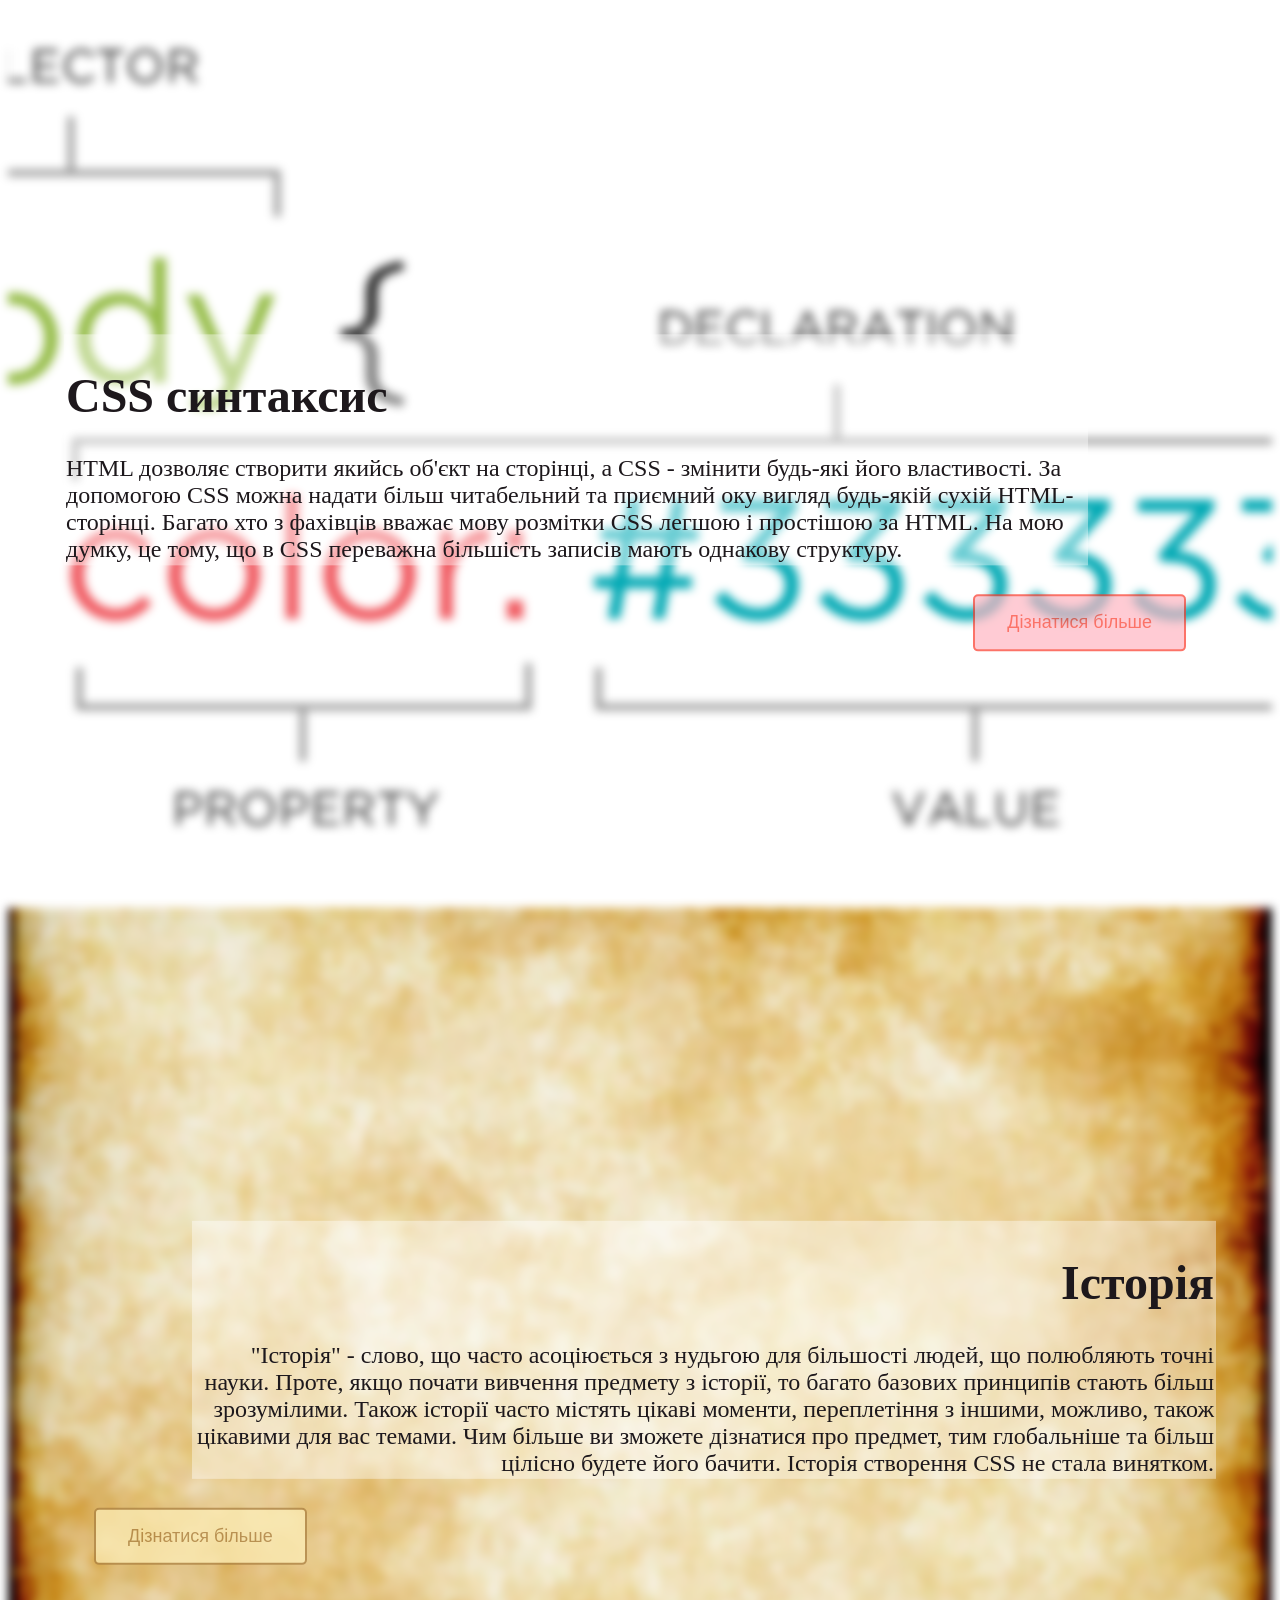
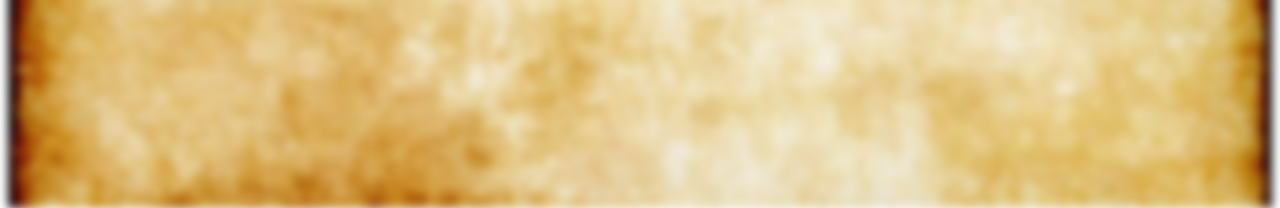
<file: _includes/css_first.html>
<!DOCTYPE html>
<html lang="uk">
<head>
    <meta charset="UTF-8">
    <meta name="viewport" content="width=device-width, initial-scale=1">
    <title>HTML Guide</title>
    <link rel="shortcut icon" href="../images/wb.png"/>
    <link rel="stylesheet" type="text/css" href="../css/first.css">
</head>
<body>
<div class="container selectors"></div>
<div class="text css-color tag-position">
    <h1>CSS синтаксис</h1>
    <text>
        HTML дозволяє створити якийсь об'єкт на сторінці, а CSS - змінити будь-які його властивості.
        За допомогою CSS можна надати більш читабельний та приємний оку вигляд будь-якій сухій HTML-сторінці.
        Багато хто з фахівців вважає мову розмітки CSS легшою і простішою за HTML. На мою думку,
        це тому, що в CSS переважна більшість записів мають однакову структуру.
    </text>
    <form action="selectors.html">
        <button class="button Right red"><span>Дізнатися більше</span></button>
    </form>
</div>
<div class="container css-history"></div>
<div class="text css-color history-position">
    <h1>Історія</h1>
    <text>"Історія" - слово, що часто асоціюється з нудьгою для більшості людей, що полюбляють точні науки.
        Проте, якщо почати вивчення предмету з історії, то багато базових принципів стають більш зрозумілими.
        Також історії часто містять цікаві моменти, переплетіння з іншими, можливо, також цікавими для вас темами.
        Чим більше ви зможете дізнатися про предмет, тим глобальніше та більш цілісно будете його бачити.
        Історія створення CSS не стала винятком.</text>
    <form action="css_history.html">
        <button class="button Left brown"><span>Дізнатися більше</span></button>
    </form>
</div>
</body>
</html>
</file>
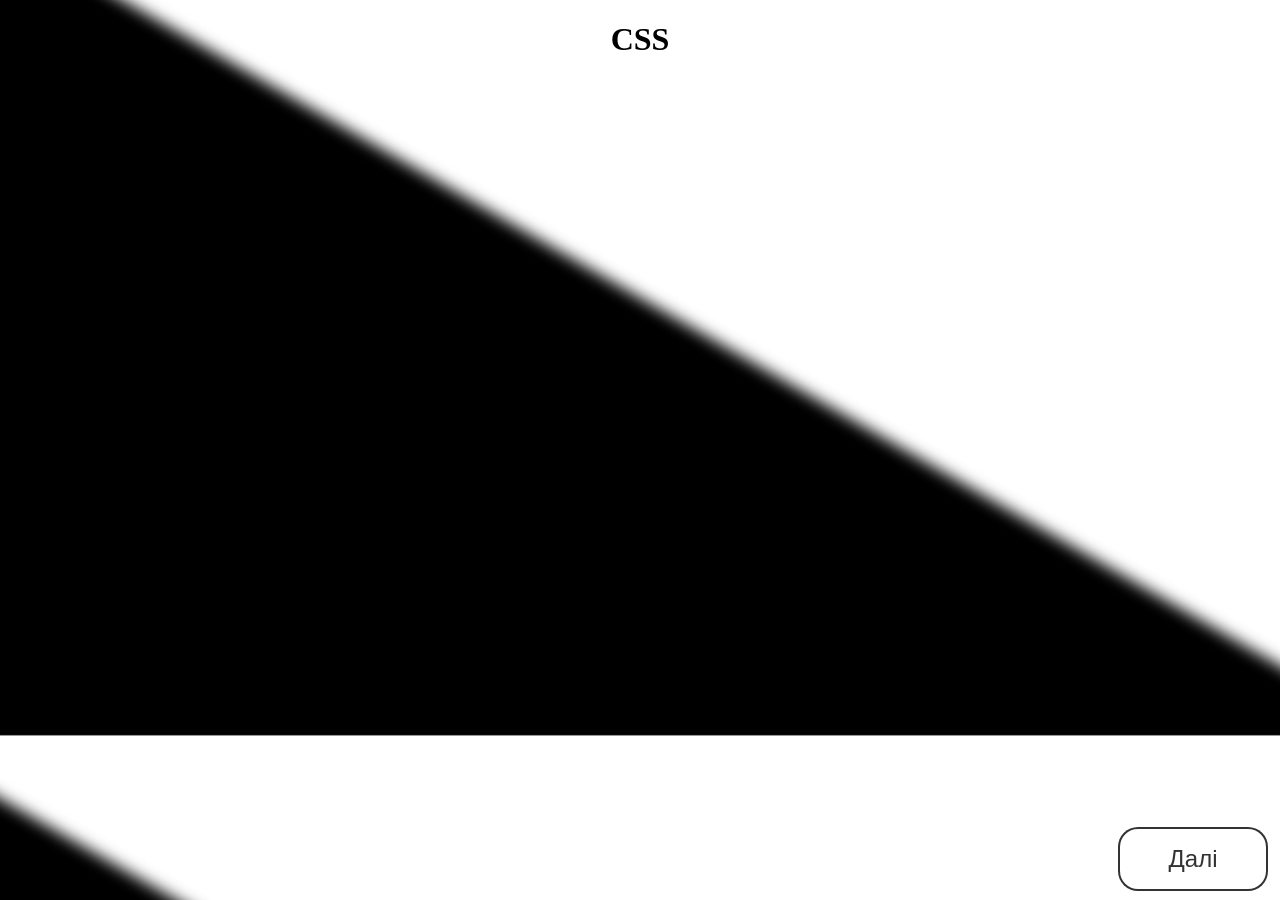
<file: _includes/css_guide.html>
<!DOCTYPE html>
<html lang="uk">
<head>
    <meta charset="UTF-8">
    <meta name="viewport" content="width=device-width, initial-scale=1">
    <title>CSS Guide</title>
    <link rel="shortcut icon" href="../images/wb.png"/>
    <link rel="stylesheet" type="text/css" href="../css/guide.css">
</head>
<body id = "guide">
<div class="bg-text">
    <h1>CSS</h1>
    <iframe src="https://uk.wikipedia.org/wiki/CSS">
        Ваш браузер не підтримує iframe!
    </iframe>
</div>
<div>
    <form action="css_first.html">
        <button class="button"><span>Далі</span></button>
    </form>
</div>
</body>
</html>
</file>
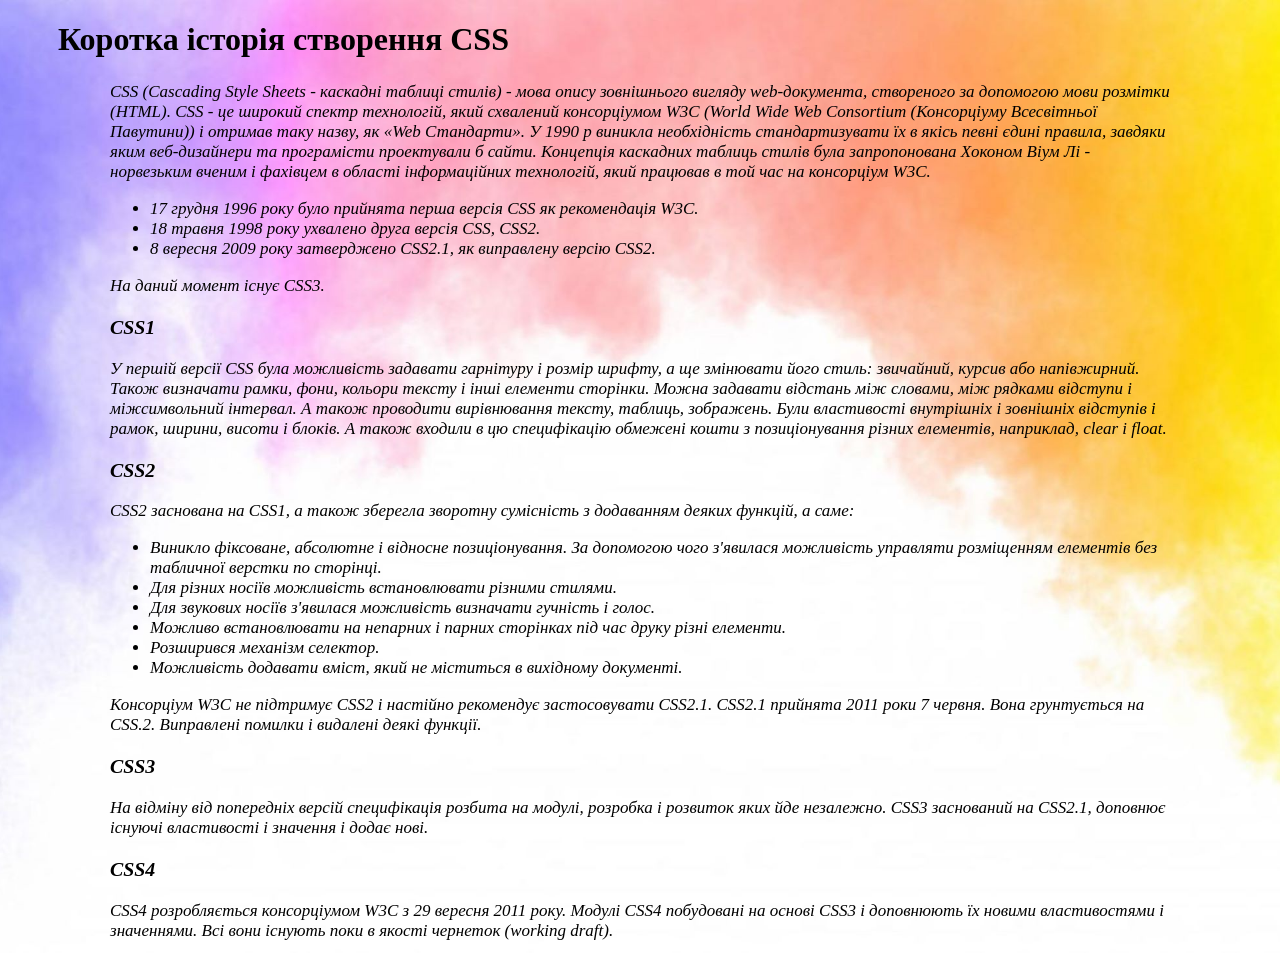
<file: _includes/css_history.html>
<!DOCTYPE html>
<html lang="en">
<head>
    <meta charset="UTF-8" name="viewport" content="width=device-width, user-scalable=no"/>
    <title>History of CSS</title>
    <link rel="shortcut icon"  type="image/png" href="../images/wb.png"/>
    <link rel="stylesheet" type="text/css" href="../css/history.css">
</head>
<body id = "css">
<h1 class = "css-header">Коротка історія створення CSS</h1>
<div class="text-css">
    CSS (Cascading Style Sheets - каскадні таблиці стилів) - мова опису зовнішнього вигляду web-документа, створеного за допомогою мови розмітки (HTML).
    CSS - це широкий спектр технологій, який схвалений консорціумом W3C (World Wide Web Consortium (Консорціуму Всесвітньої Павутини))
    і отримав таку назву, як «Web Стандарти». У 1990 р виникла необхідність стандартизувати їх в якісь певні єдині правила,
    завдяки яким веб-дизайнери та програмісти проектували б сайти.
    Концепція каскадних таблиць стилів була запропонована Хоконом Віум Лі - норвезьким вченим і фахівцем в області інформаційних технологій,
    який працював в той час на консорціум W3C.
    <ul>
    <li> 17 грудня 1996 року було прийнята перша версія СSS як рекомендація W3C.</li>
    <li> 18 травня 1998 року ухвалено друга версія CSS, CSS2.</li>
    <li>8 вересня 2009 року затверджено CSS2.1, як виправлену версію CSS2.</li></ul>
    На даний момент існує СSS3.

    <h3>CSS1</h3>
    У першій версії CSS була можливість задавати гарнітуру і розмір шрифту, а ще змінювати його стиль: звичайний, курсив або напівжирний.
    Також визначати рамки, фони, кольори тексту і інші елементи сторінки.
    Можна задавати відстань між словами, між рядками відступи і міжсимвольний інтервал.
    А також проводити вирівнювання тексту, таблиць, зображень.
    Були властивості внутрішніх і зовнішніх відступів і рамок, ширини, висоти і блоків. А також входили в цю специфікацію
    обмежені кошти з позиціонування різних елементів, наприклад, clear і float.
    <h3>CSS2</h3>
    CSS2 заснована на CSS1, а також зберегла зворотну сумісність з додаванням деяких функцій, а саме:
    <ul>
        <li>Виникло фіксоване, абсолютне і відносне позиціонування. За допомогою чого з'явилася можливість управляти розміщенням елементів без табличної верстки по сторінці.</li>
        <li>Для різних носіїв можливість встановлювати різними стилями.</li>
        <li>Для звукових носіїв з'явилася можливість визначати гучність і голос.</li>
        <li>Можливо встановлювати на непарних і парних сторінках під час друку різні елементи.</li>
        <li>Розширився механізм селектор.</li>
        <li>Можливість додавати вміст, який не міститься в вихідному документі.</li></ul>
    Консорціум W3C не підтримує CSS2 і настійно рекомендує застосовувати CSS2.1. CSS2.1 прийнята 2011 роки 7 червня. Вона грунтується на CSS.2.
    Виправлені помилки і видалені деякі функції.
    <h3>CSS3</h3>
    На відміну від попередніх версій специфікація розбита на модулі, розробка і розвиток яких йде незалежно.
    CSS3 заснований на CSS2.1, доповнює існуючі властивості і значення і додає нові.
    <h3>CSS4</h3>
    CSS4 розробляється консорціумом W3C з 29 вересня 2011 року. Модулі CSS4 побудовані на основі CSS3 і доповнюють
    їх новими властивостями і значеннями. Всі вони існують поки в якості чернеток (working draft).
</div>
</body>
</html>
</file>
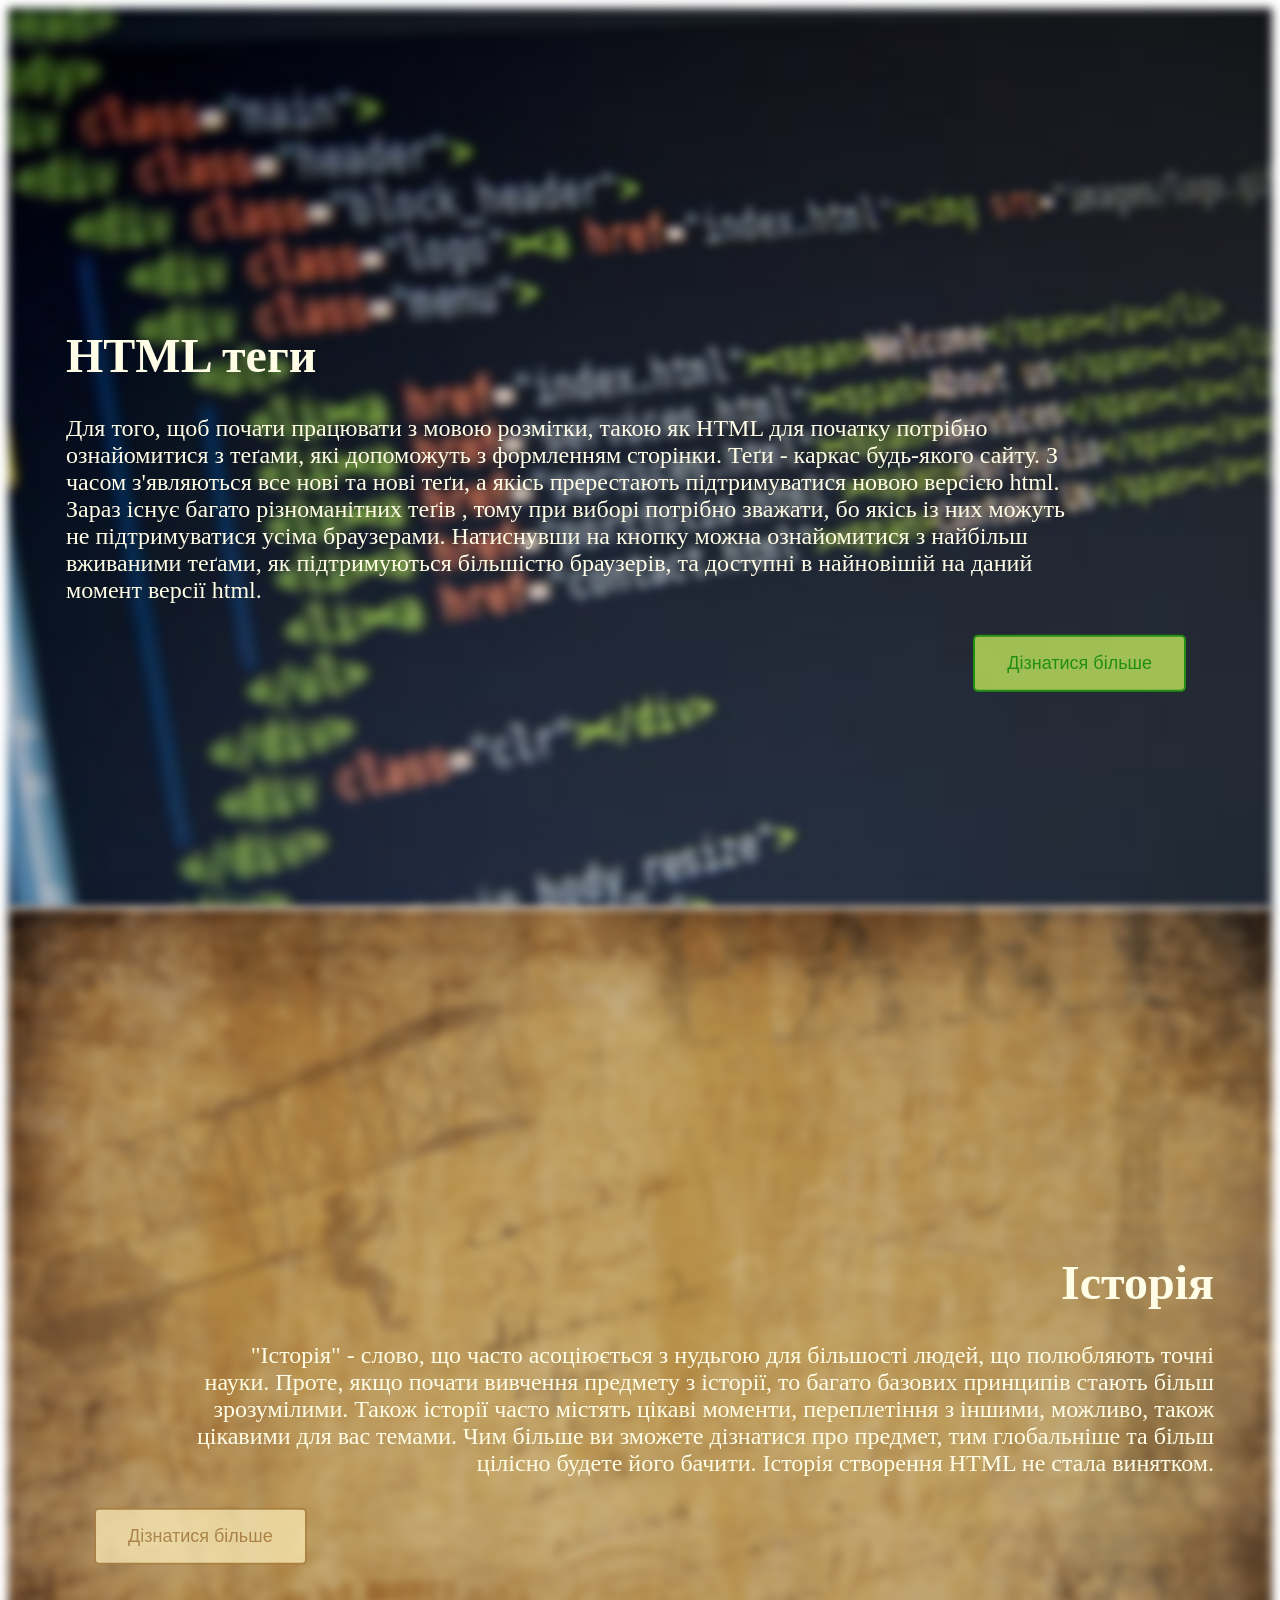
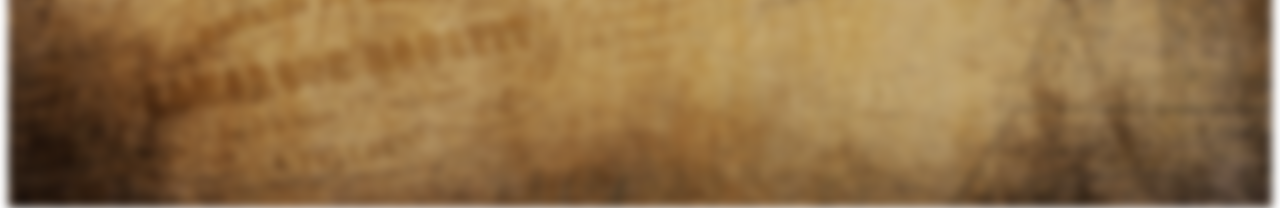
<file: _includes/html_first.html>
<!DOCTYPE html>
<html lang="uk">
<head>
    <meta charset="UTF-8">
    <meta name="viewport" content="width=device-width, initial-scale=1">
    <title>HTML Guide</title>
    <link rel="shortcut icon" href="../images/wb.png"/>
    <link rel="stylesheet" type="text/css" href="../css/first.css">
</head>
<body>
<div class="container tags"></div>
<div class="text html-color tag-position">
    <h1>HTML теги</h1>
    <text>
        Для того, щоб почати працювати з мовою розмітки, такою як HTML для початку
            потрібно ознайомитися з теґами, які допоможуть з формленням сторінки. Теґи - каркас будь-якого сайту.
        З часом з'являються все нові та нові теґи, а якісь пререстають підтримуватися новою версією html.
            Зараз існує багато різноманітних теґів , тому при виборі потрібно зважати,
            бо якісь із них можуть не підтримуватися усіма браузерами.
        Натиснувши на кнопку можна ознайомитися з найбільш вживаними теґами, як підтримуються більшістю браузерів,
        та доступні в найновішій на даний момент версії html.</text>
    <form action="tags.html">
        <button class="button Right green"><span>Дізнатися більше</span></button>
    </form>
</div>
<div class="container history"></div>
<div class="text html-color history-position">
<h1>Історія</h1>
    <text>"Історія" - слово, що часто асоціюється з нудьгою для більшості людей, що полюбляють точні науки.
        Проте, якщо почати вивчення предмету з історії, то багато базових принципів стають більш зрозумілими.
        Також історії часто містять цікаві моменти, переплетіння з іншими, можливо, також цікавими для вас темами.
        Чим більше ви зможете дізнатися про предмет, тим глобальніше та більш цілісно будете його бачити.
        Історія створення HTML не стала винятком.</text>
    <form action="html_history.html">
        <button class="button Left brown"><span>Дізнатися більше</span></button>
    </form>
</div>
</body>
</html>
</file>
<file: css/main.css>
body{
    background-image: url("../images/wb.png");
    background-position: center;
    background-size: cover;
}

.container{
    margin:50px;
    padding: 205px 150px;
    border-radius: 10px;
}

.HTML{
    float: left;
    border: 5px dashed black;
}

.HTML:hover {
    background-image: linear-gradient(rgba(255,255,255,0.7), rgba(255,255,255,0.2)), url("../images/html.jfif");
}

.CSS{
    float: right;
    border: 5px dashed  white;
}

.CSS:hover {
    background-image: linear-gradient(rgba(0,0,0,0.4), rgba(0,0,0,0.1)), url("../images/css.jpg");
}

.button {
    display: inline-block;
    border-radius: 50px;
    border: none;
    text-align: center;
    font-size: 28px;
    padding: 20px;
    width: 200px;
    transition: all 0.5s;
    cursor: pointer;
    margin: 5px;
}

.button span {
    cursor: pointer;
    display: inline-block;
    position: relative;
    transition: 0.5s;
}

.button span:after {
    content: '\00bb';
    position: absolute;
    opacity: 0;
    top: 0;
    right: -20px;
    transition: 0.5s;
}

.button:hover span {
    padding-right: 25px;
}

.button:hover span:after {
    opacity: 1;
    right: 0;
}

.button:focus {
    outline:0;
}

.html{
    background-color: black;
    color: white;
}

.css{
    background-color: white;
    color: black;
}
</file>
<file: css/first.css>
body, html {
    height: 100%;
}

* {
    box-sizing: border-box;
}

.container{
    height: 100%;
    filter: blur(5px);
    -webkit-filter: blur(5px);
    background-position: center;
    background-size: cover;
}

.tags{
    background-image:url("../images/htmltag.jpg");
}

.history{
    background-image:url("../images/history.jpg");
}

.selectors{
    background-image:url("../images/css-select.png");
}

.css-history{
    background-image:url("../images/css-history.jpg");
}

.tag-position{
    top: 50%;
    text-align: left;
    left: 45%;
}

.history-position{
    top: 150%;
    text-align: right;
    right: -35%;
}

.text{
    font-size: 24px;
    padding: 2px;
    position: absolute;
    transform: translate(-50%, -50%);
    z-index: 2;
    width: 80%;
}

.html-color{
    color: rgb(255, 253, 230);
}

.css-color{
    background-color: rgba(255, 255, 255, 0.4);
    color: rgb(29, 24, 28);
}

.button{
    position: absolute;
    bottom: -90px;
    border-radius: 5px;
    padding: 16px 32px;
    text-align: center;
    font-size: 18px;
    margin: 4px 2px;
    opacity: 0.7;
    transition: 0.3s;
    display: inline-block;
    text-decoration: none;
    cursor: pointer;
}

.button:hover{
    opacity: 1;
}

.button:focus {
    outline:0;
}

.Right{
    right: -100px;
}

.Left{
    left: -100px;
}

.green{
    background-color: #d5ff63;
    color: #22b906;
    border: 2px #22b906 solid;
}

.brown{
    background-color: #fff1bb;
    color: #a87d3f;
    border: 2px #a87d3f solid;
}

.red{
    background-color: #ffb6c2;
    color: #fb3829;
    border: 2px #fb3829 solid;
}
</file>
<file: css/guide.css>
#guide{
    background-image: url("../images/wbd.jpg");
    background-position:center;
}
.bg-text{
    color: black;
    text-align: center;
    font-weight: bold;
}

iframe{
    height: 500px;
    width: 900px;
    padding: 5px;
    border: none;
}

.button{
    position: absolute;
    right: 10px;
    bottom: 5px;
    border-radius: 20px;
    padding: 16px 32px;
    text-align: center;
    text-decoration: none;
    display: inline-block;
    font-size: 24px;
    margin: 4px 2px;
    width: 150px;
    transition-duration: 0.4s;
    cursor: pointer;
    background-color: white;
    color: rgba(0,0,0,0.8);
    border: 2px solid rgba(0,0,0,0.8);
}

.button:hover {
    background-color: rgba(0,0,0,0.8);
    color: white;
}

.button:focus {
    outline:0;
}
</file>
<file: css/history.css>
#css{
    background-image: url("../images/short-history.jpg");
    background-position: top;
    background-size: cover;
}
#html{
    background-image: url("../images/html-history.jpg");
    background-position: top;
    background-size: cover;
}

.css-header{
    margin-left: 50px;
}
.html-header{
    margin-left: 10px;
    color: #ffffff;
    float: left;
    background: rgba(154,154,154,0.85);
    width: 140px;
    padding: 5px;
}
.text-css{
    margin: 10px 100px;
    padding: 2px;
    font-size: 17px;
    font-style: italic;
    font-family: Georgia, serif;
}

.text-html{
    color: #363636;
    background-color: rgba(255,255,255,0.4);
    margin: 0 80px 10px 180px;
    float: right;
    font-size: 17px;
    font-family: Verdana, sans-serif;
    padding: 2px 10px;
}
</file>
<file: css/literature.css>
body{
    background-image: url("../images/wb.png");
    background-position: center;
    background-size: cover;
}
a{
    font-size: 24px;
}
.container{
    margin:17px;
    padding: 170px 140px;
    border-radius: 10px;
}

.HTML{
    position: absolute;
    left: 50px;
    border: 5px dashed black;
}

.CSS{
    position: absolute;
    right: 50px;
    border: 5px dashed  white;
}
</file>
<file: css/selectors.css>
body{
    background: url("../images/purple.jpg");
    background-size: cover;
}
header{
    color: #faffef;
    font-size: 40px;
    font-weight: bold;
    margin-left: 40px;
    margin-top: 30px;
    font-family: system-ui, serif;
}
.text{
    text-align: left;
    color: #e0e0e0;
    margin: 50px 150px;
    font-size: 20px;
    font-family: system-ui, serif;
}
#result{
    margin: 5px 250px;
}
#literature{
    color: #faffef;
    position: absolute;
    right: 50px;
    font-size: 20px;
    padding-bottom: 20px;
}
code{
    background: rgba(255,255,255,0.51);
    padding: 1px;
    border-radius: 5px;
}
</file>
